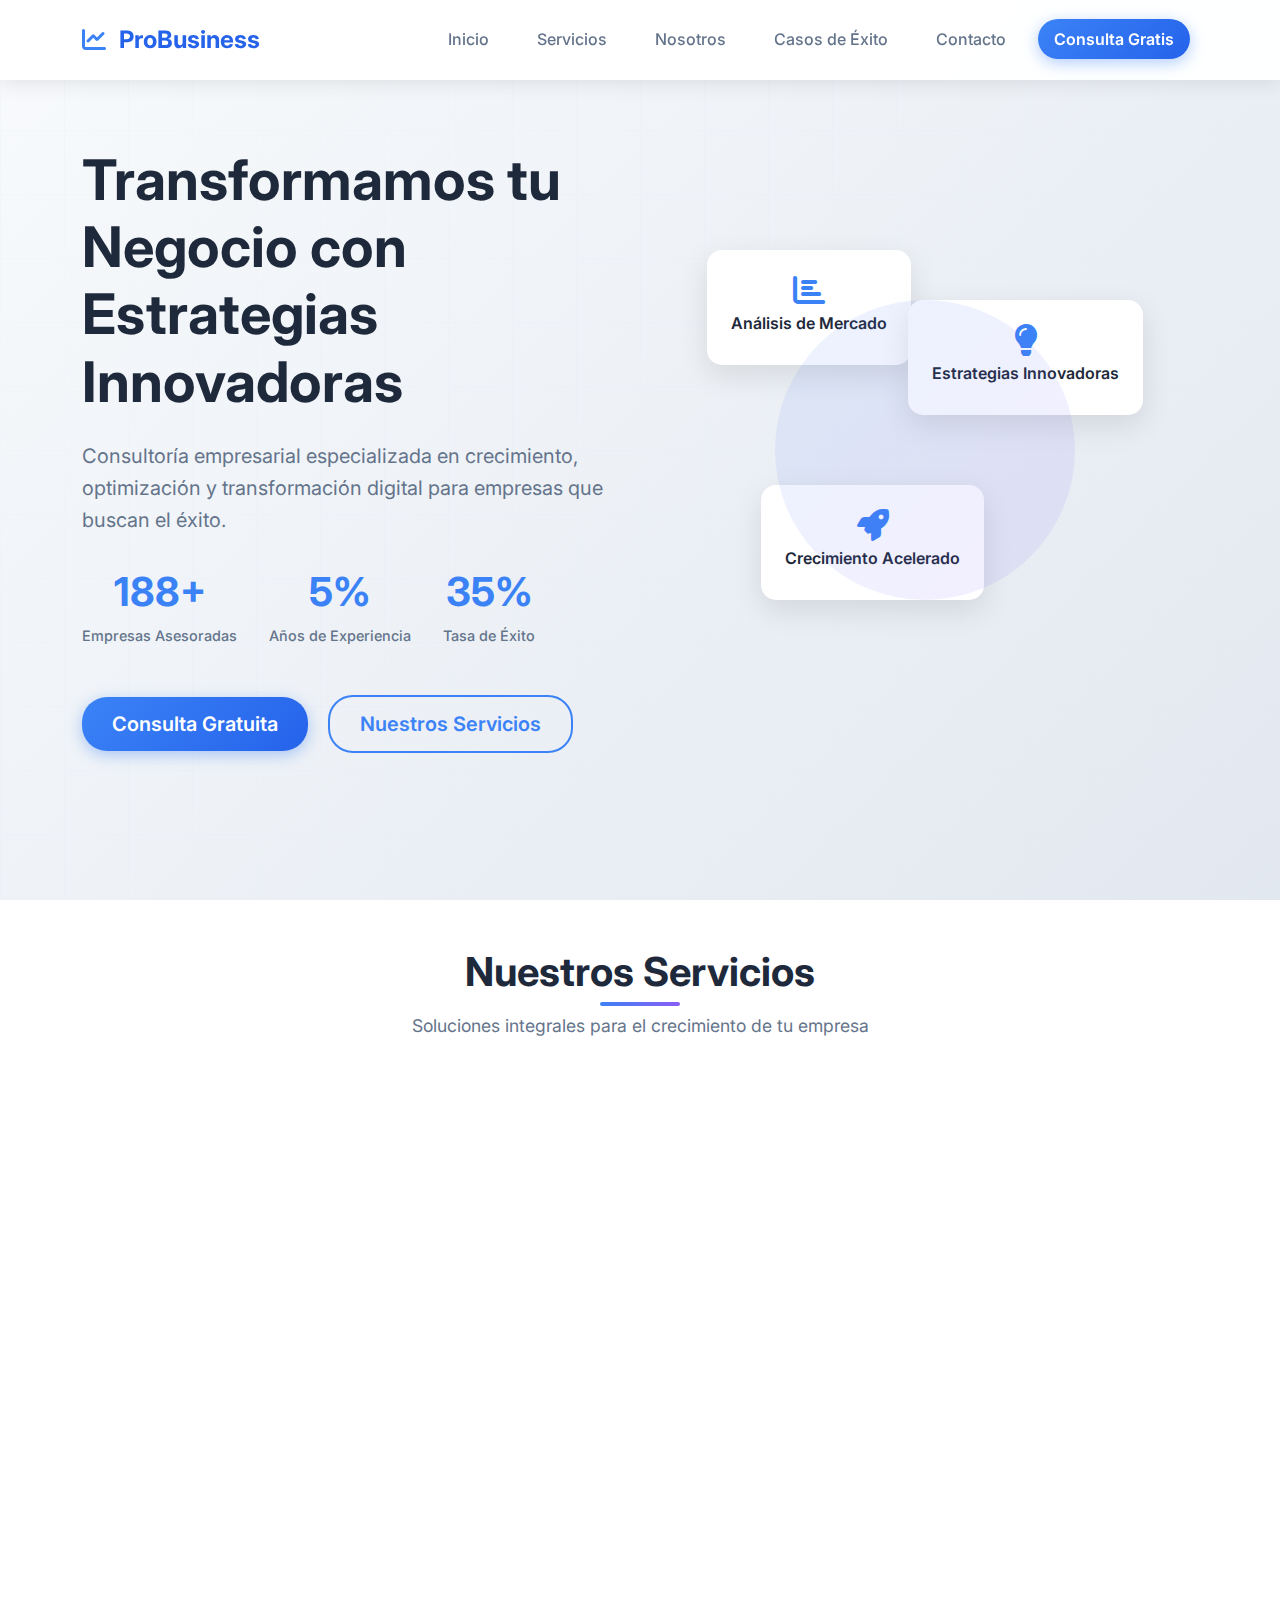
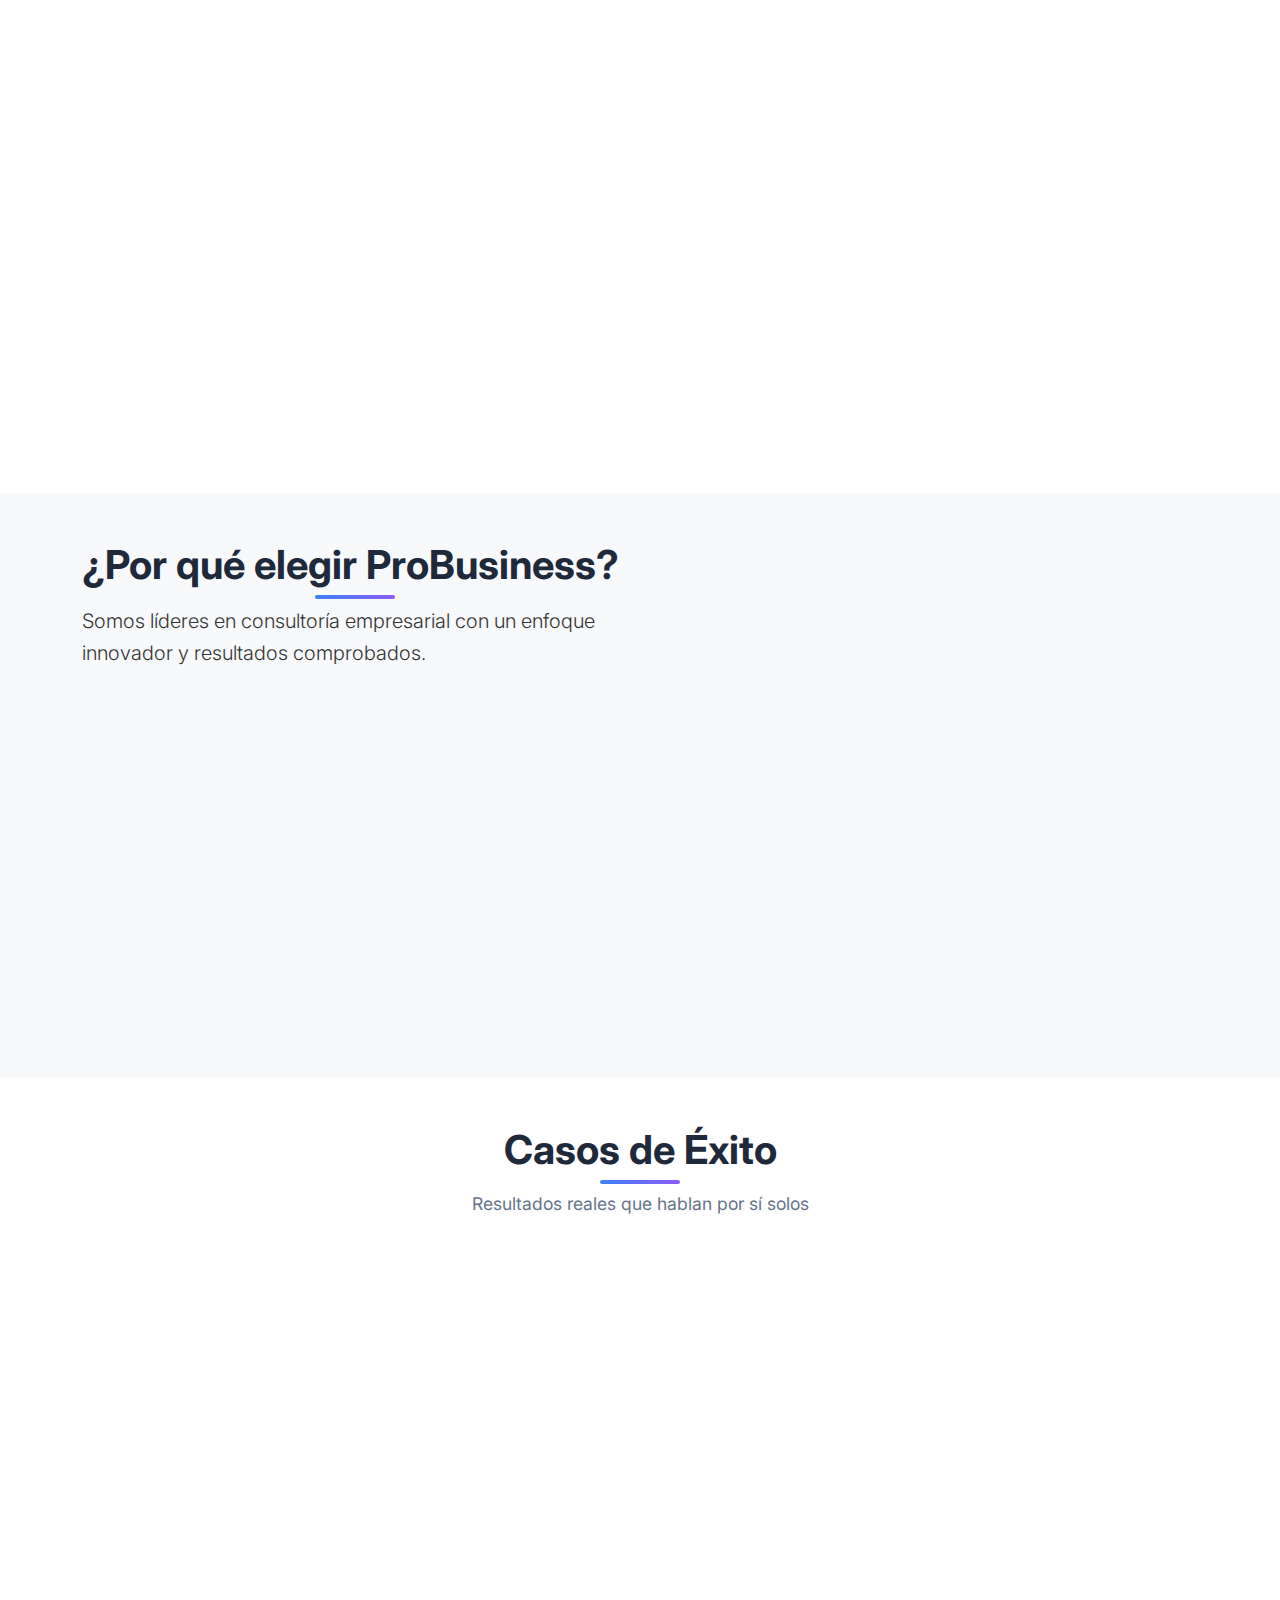
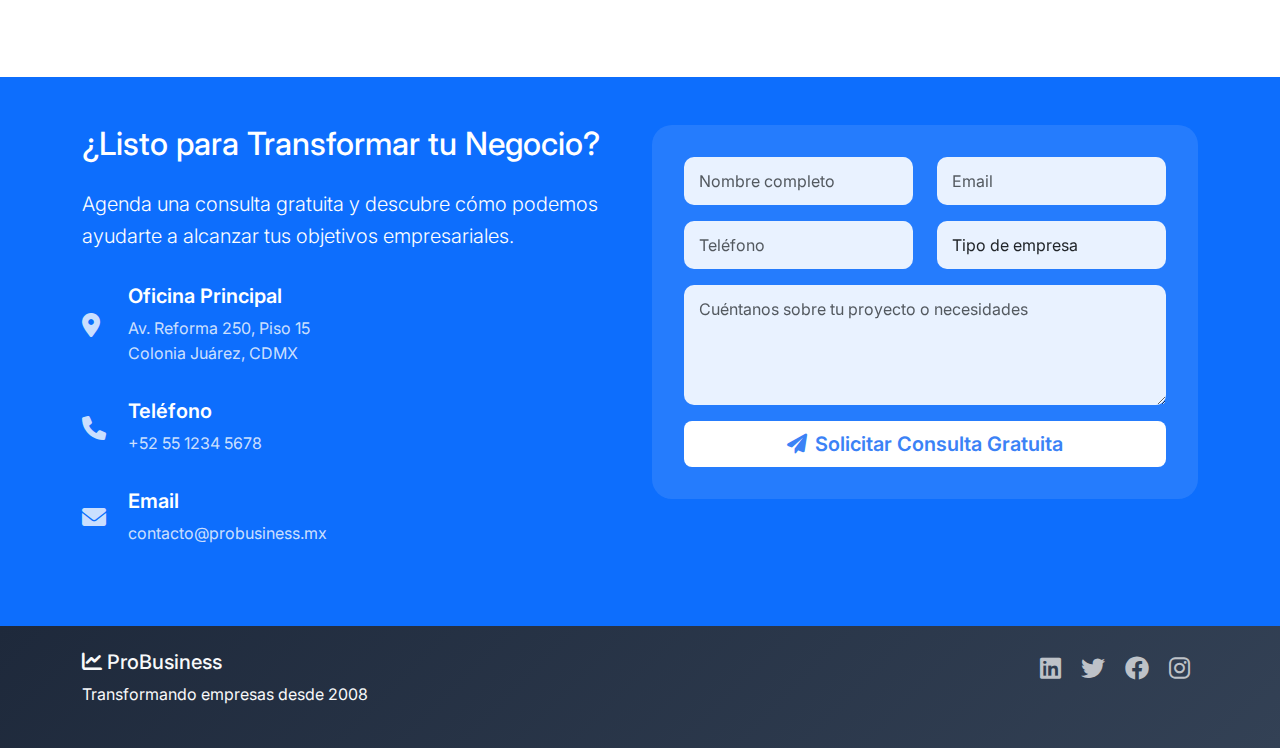
<file: proyectos/consultoria-empresarial/index.html>
<!DOCTYPE html>
<html lang="es">
<head>
    <meta charset="UTF-8">
    <meta name="viewport" content="width=device-width, initial-scale=1.0">
    <title>Consultoría Empresarial ProBusiness - Soluciones Estratégicas</title>
    <link href="https://cdn.jsdelivr.net/npm/bootstrap@5.3.0/dist/css/bootstrap.min.css" rel="stylesheet">
    <link href="https://cdnjs.cloudflare.com/ajax/libs/font-awesome/6.0.0/css/all.min.css" rel="stylesheet">
    <link href="https://fonts.googleapis.com/css2?family=Inter:wght@300;400;500;600;700&display=swap" rel="stylesheet">
    <link rel="stylesheet" href="style.css">
</head>
<body>
    <!-- Navigation -->
    <nav class="navbar navbar-expand-lg navbar-light fixed-top">
        <div class="container">
            <a class="navbar-brand" href="#">
                <i class="fas fa-chart-line"></i> ProBusiness
            </a>
            <button class="navbar-toggler" type="button" data-bs-toggle="collapse" data-bs-target="#navbarNav">
                <span class="navbar-toggler-icon"></span>
            </button>
            <div class="collapse navbar-collapse" id="navbarNav">
                <ul class="navbar-nav ms-auto">
                    <li class="nav-item"><a class="nav-link" href="#inicio">Inicio</a></li>
                    <li class="nav-item"><a class="nav-link" href="#servicios">Servicios</a></li>
                    <li class="nav-item"><a class="nav-link" href="#nosotros">Nosotros</a></li>
                    <li class="nav-item"><a class="nav-link" href="#casos">Casos de Éxito</a></li>
                    <li class="nav-item"><a class="nav-link" href="#contacto">Contacto</a></li>
                    <li class="nav-item"><a class="nav-link btn btn-primary text-white px-3" href="#contacto">Consulta Gratis</a></li>
                </ul>
            </div>
        </div>
    </nav>

    <!-- Hero Section -->
    <section id="inicio" class="hero">
        <div class="container">
            <div class="row align-items-center min-vh-100">
                <div class="col-lg-6">
                    <div class="hero-content">
                        <h1 class="hero-title">Transformamos tu Negocio con Estrategias Innovadoras</h1>
                        <p class="hero-subtitle">Consultoría empresarial especializada en crecimiento, optimización y transformación digital para empresas que buscan el éxito.</p>
                        <div class="hero-stats">
                            <div class="stat">
                                <h3>500+</h3>
                                <p>Empresas Asesoradas</p>
                            </div>
                            <div class="stat">
                                <h3>15+</h3>
                                <p>Años de Experiencia</p>
                            </div>
                            <div class="stat">
                                <h3>95%</h3>
                                <p>Tasa de Éxito</p>
                            </div>
                        </div>
                        <div class="hero-buttons">
                            <a href="#contacto" class="btn btn-primary btn-lg me-3">Consulta Gratuita</a>
                            <a href="#servicios" class="btn btn-outline-primary btn-lg">Nuestros Servicios</a>
                        </div>
                    </div>
                </div>
                <div class="col-lg-6">
                    <div class="hero-visual">
                        <div class="floating-card card-1">
                            <i class="fas fa-chart-bar"></i>
                            <h4>Análisis de Mercado</h4>
                        </div>
                        <div class="floating-card card-2">
                            <i class="fas fa-lightbulb"></i>
                            <h4>Estrategias Innovadoras</h4>
                        </div>
                        <div class="floating-card card-3">
                            <i class="fas fa-rocket"></i>
                            <h4>Crecimiento Acelerado</h4>
                        </div>
                        <div class="hero-circle"></div>
                    </div>
                </div>
            </div>
        </div>
    </section>

    <!-- Services Section -->
    <section id="servicios" class="py-5">
        <div class="container">
            <div class="text-center mb-5">
                <h2 class="section-title">Nuestros Servicios</h2>
                <p class="section-subtitle">Soluciones integrales para el crecimiento de tu empresa</p>
            </div>
            <div class="row">
                <div class="col-lg-4 col-md-6 mb-4">
                    <div class="service-card">
                        <div class="service-icon">
                            <i class="fas fa-chart-line"></i>
                        </div>
                        <h4>Estrategia Empresarial</h4>
                        <p>Desarrollamos planes estratégicos personalizados para maximizar el crecimiento y la rentabilidad de tu negocio.</p>
                        <ul class="service-features">
                            <li>Análisis FODA completo</li>
                            <li>Planificación estratégica</li>
                            <li>Definición de objetivos</li>
                        </ul>
                    </div>
                </div>
                <div class="col-lg-4 col-md-6 mb-4">
                    <div class="service-card">
                        <div class="service-icon">
                            <i class="fas fa-digital-tachograph"></i>
                        </div>
                        <h4>Transformación Digital</h4>
                        <p>Modernizamos tus procesos empresariales con tecnología de vanguardia para aumentar la eficiencia.</p>
                        <ul class="service-features">
                            <li>Automatización de procesos</li>
                            <li>Implementación de CRM</li>
                            <li>Análisis de datos</li>
                        </ul>
                    </div>
                </div>
                <div class="col-lg-4 col-md-6 mb-4">
                    <div class="service-card">
                        <div class="service-icon">
                            <i class="fas fa-users"></i>
                        </div>
                        <h4>Gestión de Talento</h4>
                        <p>Optimizamos tu capital humano con estrategias de reclutamiento, capacitación y desarrollo organizacional.</p>
                        <ul class="service-features">
                            <li>Reclutamiento especializado</li>
                            <li>Programas de capacitación</li>
                            <li>Evaluación de desempeño</li>
                        </ul>
                    </div>
                </div>
                <div class="col-lg-4 col-md-6 mb-4">
                    <div class="service-card">
                        <div class="service-icon">
                            <i class="fas fa-dollar-sign"></i>
                        </div>
                        <h4>Consultoría Financiera</h4>
                        <p>Asesoramiento financiero integral para optimizar recursos y mejorar la rentabilidad empresarial.</p>
                        <ul class="service-features">
                            <li>Análisis financiero</li>
                            <li>Presupuestos y proyecciones</li>
                            <li>Optimización de costos</li>
                        </ul>
                    </div>
                </div>
                <div class="col-lg-4 col-md-6 mb-4">
                    <div class="service-card">
                        <div class="service-icon">
                            <i class="fas fa-bullhorn"></i>
                        </div>
                        <h4>Marketing Digital</h4>
                        <p>Estrategias de marketing digital efectivas para aumentar tu presencia online y generar más ventas.</p>
                        <ul class="service-features">
                            <li>SEO y SEM</li>
                            <li>Redes sociales</li>
                            <li>Email marketing</li>
                        </ul>
                    </div>
                </div>
                <div class="col-lg-4 col-md-6 mb-4">
                    <div class="service-card">
                        <div class="service-icon">
                            <i class="fas fa-cogs"></i>
                        </div>
                        <h4>Optimización de Procesos</h4>
                        <p>Mejoramos la eficiencia operativa mediante la optimización y automatización de procesos empresariales.</p>
                        <ul class="service-features">
                            <li>Mapeo de procesos</li>
                            <li>Eliminación de desperdicios</li>
                            <li>Implementación Lean</li>
                        </ul>
                    </div>
                </div>
            </div>
        </div>
    </section>

    <!-- About Section -->
    <section id="nosotros" class="py-5 bg-light">
        <div class="container">
            <div class="row align-items-center">
                <div class="col-lg-6">
                    <h2 class="section-title">¿Por qué elegir ProBusiness?</h2>
                    <p class="lead">Somos líderes en consultoría empresarial con un enfoque innovador y resultados comprobados.</p>
                    <div class="why-choose-us">
                        <div class="feature-item">
                            <i class="fas fa-award"></i>
                            <div>
                                <h5>Experiencia Comprobada</h5>
                                <p>Más de 15 años transformando empresas de todos los tamaños y sectores.</p>
                            </div>
                        </div>
                        <div class="feature-item">
                            <i class="fas fa-lightbulb"></i>
                            <div>
                                <h5>Metodología Innovadora</h5>
                                <p>Utilizamos las últimas tendencias y tecnologías para garantizar resultados óptimos.</p>
                            </div>
                        </div>
                        <div class="feature-item">
                            <i class="fas fa-handshake"></i>
                            <div>
                                <h5>Compromiso Total</h5>
                                <p>Trabajamos como socios estratégicos, comprometidos con el éxito de tu empresa.</p>
                            </div>
                        </div>
                    </div>
                </div>
                <div class="col-lg-6">
                    <div class="team-grid">
                        <div class="team-member">
                            <div class="member-avatar">👨‍💼</div>
                            <h5>Carlos Mendoza</h5>
                            <p>CEO & Fundador</p>
                        </div>
                        <div class="team-member">
                            <div class="member-avatar">👩‍💼</div>
                            <h5>Ana García</h5>
                            <p>Directora de Estrategia</p>
                        </div>
                        <div class="team-member">
                            <div class="member-avatar">👨‍💻</div>
                            <h5>Luis Rodríguez</h5>
                            <p>Director de Tecnología</p>
                        </div>
                        <div class="team-member">
                            <div class="member-avatar">👩‍💻</div>
                            <h5>María López</h5>
                            <p>Directora de Marketing</p>
                        </div>
                    </div>
                </div>
            </div>
        </div>
    </section>

    <!-- Case Studies Section -->
    <section id="casos" class="py-5">
        <div class="container">
            <div class="text-center mb-5">
                <h2 class="section-title">Casos de Éxito</h2>
                <p class="section-subtitle">Resultados reales que hablan por sí solos</p>
            </div>
            <div class="row">
                <div class="col-lg-4 mb-4">
                    <div class="case-study">
                        <div class="case-icon">🏭</div>
                        <h4>Empresa Manufacturera</h4>
                        <p>Incremento del 40% en productividad mediante optimización de procesos y automatización.</p>
                        <div class="case-results">
                            <span class="result-item">+40% Productividad</span>
                            <span class="result-item">-25% Costos</span>
                        </div>
                    </div>
                </div>
                <div class="col-lg-4 mb-4">
                    <div class="case-study">
                        <div class="case-icon">🛒</div>
                        <h4>E-commerce</h4>
                        <p>Transformación digital completa que resultó en un crecimiento del 300% en ventas online.</p>
                        <div class="case-results">
                            <span class="result-item">+300% Ventas</span>
                            <span class="result-item">+150% Clientes</span>
                        </div>
                    </div>
                </div>
                <div class="col-lg-4 mb-4">
                    <div class="case-study">
                        <div class="case-icon">🏥</div>
                        <h4>Clínica Médica</h4>
                        <p>Implementación de sistema de gestión que mejoró la eficiencia operativa en un 60%.</p>
                        <div class="case-results">
                            <span class="result-item">+60% Eficiencia</span>
                            <span class="result-item">+80% Satisfacción</span>
                        </div>
                    </div>
                </div>
            </div>
        </div>
    </section>

    <!-- Contact Section -->
    <section id="contacto" class="py-5 bg-primary text-white">
        <div class="container">
            <div class="row">
                <div class="col-lg-6">
                    <h2 class="mb-4">¿Listo para Transformar tu Negocio?</h2>
                    <p class="lead mb-4">Agenda una consulta gratuita y descubre cómo podemos ayudarte a alcanzar tus objetivos empresariales.</p>
                    <div class="contact-info">
                        <div class="contact-item">
                            <i class="fas fa-map-marker-alt"></i>
                            <div>
                                <h5>Oficina Principal</h5>
                                <p>Av. Reforma 250, Piso 15<br>Colonia Juárez, CDMX</p>
                            </div>
                        </div>
                        <div class="contact-item">
                            <i class="fas fa-phone"></i>
                            <div>
                                <h5>Teléfono</h5>
                                <p>+52 55 1234 5678</p>
                            </div>
                        </div>
                        <div class="contact-item">
                            <i class="fas fa-envelope"></i>
                            <div>
                                <h5>Email</h5>
                                <p>contacto@probusiness.mx</p>
                            </div>
                        </div>
                    </div>
                </div>
                <div class="col-lg-6">
                    <div class="contact-form-container">
                        <form class="contact-form">
                            <div class="row">
                                <div class="col-md-6 mb-3">
                                    <input type="text" class="form-control" placeholder="Nombre completo" required>
                                </div>
                                <div class="col-md-6 mb-3">
                                    <input type="email" class="form-control" placeholder="Email" required>
                                </div>
                            </div>
                            <div class="row">
                                <div class="col-md-6 mb-3">
                                    <input type="tel" class="form-control" placeholder="Teléfono" required>
                                </div>
                                <div class="col-md-6 mb-3">
                                    <select class="form-control" required>
                                        <option value="">Tipo de empresa</option>
                                        <option value="startup">Startup</option>
                                        <option value="pyme">PYME</option>
                                        <option value="corporativo">Corporativo</option>
                                    </select>
                                </div>
                            </div>
                            <div class="mb-3">
                                <textarea class="form-control" rows="4" placeholder="Cuéntanos sobre tu proyecto o necesidades" required></textarea>
                            </div>
                            <button type="submit" class="btn btn-light btn-lg w-100">
                                <i class="fas fa-paper-plane me-2"></i>Solicitar Consulta Gratuita
                            </button>
                        </form>
                    </div>
                </div>
            </div>
        </div>
    </section>

    <!-- Footer -->
    <footer class="bg-dark text-light py-4">
        <div class="container">
            <div class="row">
                <div class="col-md-6">
                    <h5><i class="fas fa-chart-line"></i> ProBusiness</h5>
                    <p>Transformando empresas desde 2008</p>
                </div>
                <div class="col-md-6 text-md-end">
                    <div class="social-links">
                        <a href="#"><i class="fab fa-linkedin"></i></a>
                        <a href="#"><i class="fab fa-twitter"></i></a>
                        <a href="#"><i class="fab fa-facebook"></i></a>
                        <a href="#"><i class="fab fa-instagram"></i></a>
                    </div>
                </div>
            </div>
        </div>
    </footer>

    <script src="https://cdn.jsdelivr.net/npm/bootstrap@5.3.0/dist/js/bootstrap.bundle.min.js"></script>
    <script src="script.js"></script>
</body>
</html>
</file>
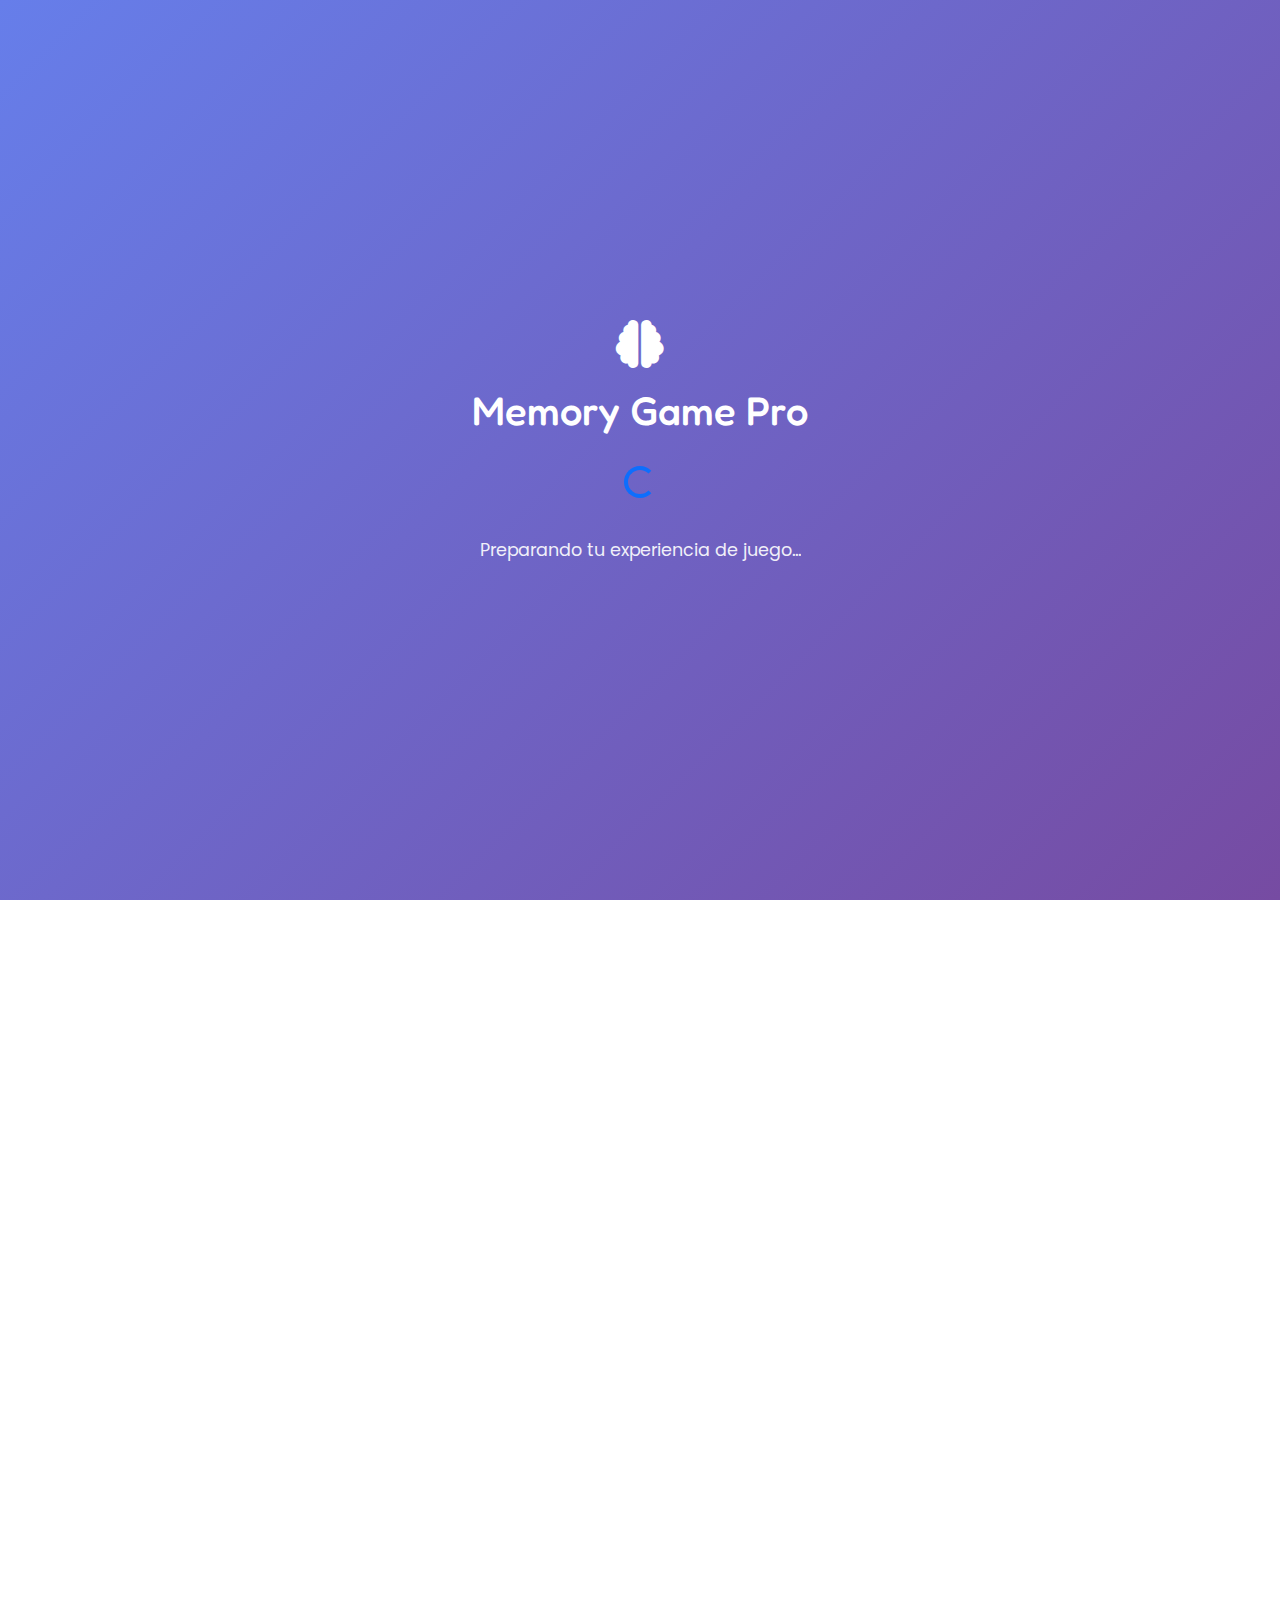
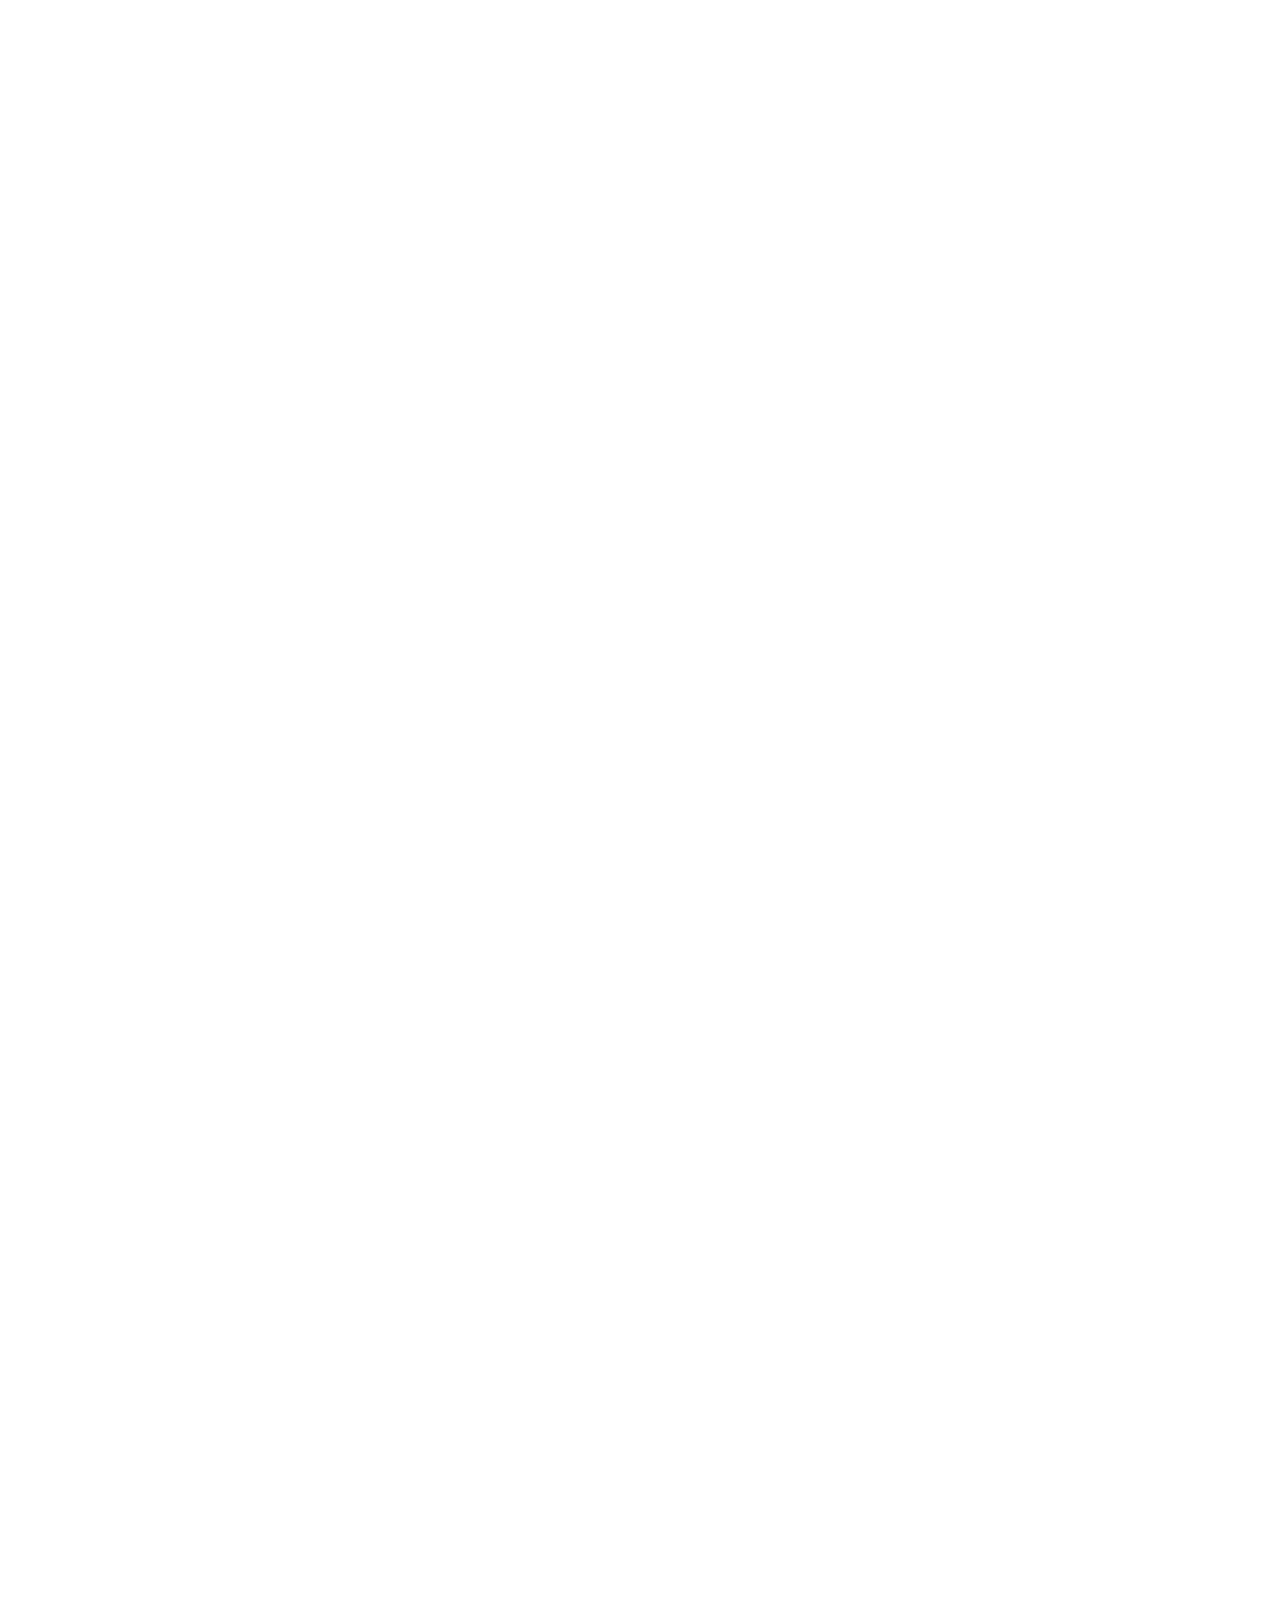
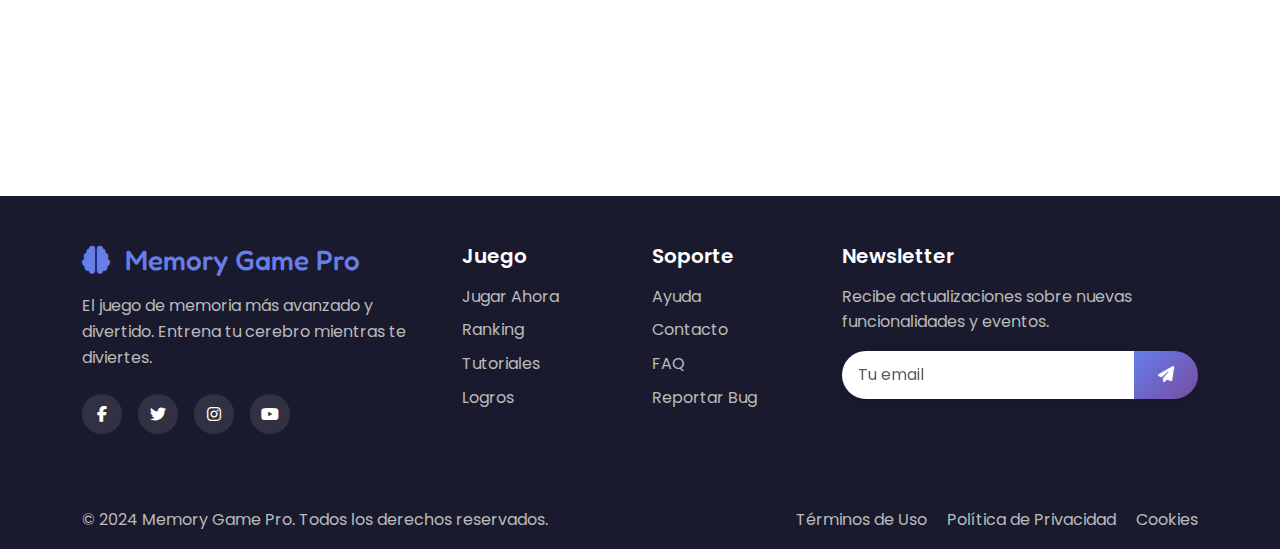
<file: proyectos/juego-memoria/index.html>
<!DOCTYPE html>
<html lang="es">
<head>
    <meta charset="UTF-8">
    <meta name="viewport" content="width=device-width, initial-scale=1.0">
    <title>Memory Game Pro - Juego de Memoria Interactivo</title>
    
    <!-- Bootstrap CSS -->
    <link href="https://cdn.jsdelivr.net/npm/bootstrap@5.3.0/dist/css/bootstrap.min.css" rel="stylesheet">
    
    <!-- Font Awesome -->
    <link rel="stylesheet" href="https://cdnjs.cloudflare.com/ajax/libs/font-awesome/6.4.0/css/all.min.css">
    
    <!-- Google Fonts -->
    <link href="https://fonts.googleapis.com/css2?family=Poppins:wght@300;400;500;600;700;800&family=Fredoka+One:wght@400&display=swap" rel="stylesheet">
    
    <!-- AOS Animation Library -->
    <link href="https://unpkg.com/aos@2.3.1/dist/aos.css" rel="stylesheet">
    
    <!-- Custom CSS -->
    <link rel="stylesheet" href="style.css">
</head>
<body>
    <!-- Loading Screen -->
    <div id="loadingScreen" class="loading-screen">
        <div class="loading-content">
            <div class="loading-logo">
                <i class="fas fa-brain fa-3x"></i>
            </div>
            <h2>Memory Game Pro</h2>
            <div class="loading-spinner">
                <div class="spinner-border text-primary" role="status">
                    <span class="visually-hidden">Cargando...</span>
                </div>
            </div>
            <p>Preparando tu experiencia de juego...</p>
        </div>
    </div>

    <!-- Navigation -->
    <nav class="navbar navbar-expand-lg navbar-dark fixed-top" id="mainNavbar">
        <div class="container">
            <a class="navbar-brand" href="#">
                <i class="fas fa-brain me-2"></i>
                <span class="brand-text">Memory Game Pro</span>
            </a>
            
            <button class="navbar-toggler" type="button" data-bs-toggle="collapse" data-bs-target="#navbarNav">
                <span class="navbar-toggler-icon"></span>
            </button>
            
            <div class="collapse navbar-collapse" id="navbarNav">
                <ul class="navbar-nav ms-auto">
                    <li class="nav-item">
                        <a class="nav-link active" href="#home">Inicio</a>
                    </li>
                    <li class="nav-item">
                        <a class="nav-link" href="#game">Jugar</a>
                    </li>
                    <li class="nav-item">
                        <a class="nav-link" href="#leaderboard">Ranking</a>
                    </li>
                    <li class="nav-item">
                        <a class="nav-link" href="#about">Acerca de</a>
                    </li>
                    <li class="nav-item">
                        <a class="nav-link" href="#contact">Contacto</a>
                    </li>
                </ul>
                
                <div class="navbar-actions ms-3">
                    <button class="btn btn-outline-light btn-sm me-2" id="themeToggle">
                        <i class="fas fa-moon"></i>
                    </button>
                    <button class="btn btn-primary btn-sm" id="playNowBtn">
                        <i class="fas fa-play me-1"></i> Jugar Ahora
                    </button>
                </div>
            </div>
        </div>
    </nav>

    <!-- Hero Section -->
    <section id="home" class="hero-section">
        <div class="hero-background">
            <div class="hero-particles"></div>
            <div class="hero-shapes">
                <div class="shape shape-1"></div>
                <div class="shape shape-2"></div>
                <div class="shape shape-3"></div>
                <div class="shape shape-4"></div>
            </div>
        </div>
        
        <div class="container">
            <div class="row align-items-center min-vh-100">
                <div class="col-lg-6" data-aos="fade-right">
                    <div class="hero-content">
                        <h1 class="hero-title">
                            <span class="highlight">Desafía</span> tu
                            <br>Memoria con
                            <br><span class="gradient-text">Memory Game Pro</span>
                        </h1>
                        <p class="hero-description">
                            Entrena tu cerebro con nuestro juego de memoria interactivo. 
                            Múltiples niveles de dificultad, efectos visuales impresionantes 
                            y un sistema de puntuación competitivo.
                        </p>
                        
                        <div class="hero-stats">
                            <div class="stat-item">
                                <div class="stat-number" data-count="10000">0</div>
                                <div class="stat-label">Jugadores</div>
                            </div>
                            <div class="stat-item">
                                <div class="stat-number" data-count="50000">0</div>
                                <div class="stat-label">Partidas</div>
                            </div>
                            <div class="stat-item">
                                <div class="stat-number" data-count="15">0</div>
                                <div class="stat-label">Niveles</div>
                            </div>
                        </div>
                        
                        <div class="hero-actions">
                            <button class="btn btn-primary btn-lg me-3" id="startGameBtn">
                                <i class="fas fa-play me-2"></i>
                                Comenzar Juego
                            </button>
                            <button class="btn btn-outline-light btn-lg" id="watchDemoBtn">
                                <i class="fas fa-video me-2"></i>
                                Ver Demo
                            </button>
                        </div>
                    </div>
                </div>
                
                <div class="col-lg-6" data-aos="fade-left">
                    <div class="hero-game-preview">
                        <div class="preview-container">
                            <div class="preview-card card-1">
                                <i class="fas fa-star"></i>
                            </div>
                            <div class="preview-card card-2">
                                <i class="fas fa-heart"></i>
                            </div>
                            <div class="preview-card card-3">
                                <i class="fas fa-diamond"></i>
                            </div>
                            <div class="preview-card card-4">
                                <i class="fas fa-crown"></i>
                            </div>
                        </div>
                        
                        <div class="preview-effects">
                            <div class="effect-circle effect-1"></div>
                            <div class="effect-circle effect-2"></div>
                            <div class="effect-circle effect-3"></div>
                        </div>
                    </div>
                </div>
            </div>
        </div>
    </section>

    <!-- Game Section -->
    <section id="game" class="game-section py-5">
        <div class="container">
            <!-- Game Header -->
            <div class="row mb-5">
                <div class="col-12 text-center" data-aos="fade-up">
                    <h2 class="section-title">Área de Juego</h2>
                    <p class="section-description">
                        Selecciona tu nivel de dificultad y comienza a entrenar tu memoria
                    </p>
                </div>
            </div>
            
            <!-- Game Controls -->
            <div class="row mb-4">
                <div class="col-12">
                    <div class="game-controls" data-aos="fade-up">
                        <div class="row align-items-center">
                            <div class="col-md-3">
                                <div class="difficulty-selector">
                                    <label class="form-label">Dificultad:</label>
                                    <select class="form-select" id="difficultySelect">
                                        <option value="easy">Fácil (4x3)</option>
                                        <option value="medium" selected>Medio (4x4)</option>
                                        <option value="hard">Difícil (6x4)</option>
                                        <option value="expert">Experto (6x6)</option>
                                    </select>
                                </div>
                            </div>
                            
                            <div class="col-md-6">
                                <div class="game-stats">
                                    <div class="stat-card">
                                        <div class="stat-icon">
                                            <i class="fas fa-clock"></i>
                                        </div>
                                        <div class="stat-info">
                                            <div class="stat-value" id="timeValue">00:00</div>
                                            <div class="stat-label">Tiempo</div>
                                        </div>
                                    </div>
                                    
                                    <div class="stat-card">
                                        <div class="stat-icon">
                                            <i class="fas fa-mouse-pointer"></i>
                                        </div>
                                        <div class="stat-info">
                                            <div class="stat-value" id="movesValue">0</div>
                                            <div class="stat-label">Movimientos</div>
                                        </div>
                                    </div>
                                    
                                    <div class="stat-card">
                                        <div class="stat-icon">
                                            <i class="fas fa-trophy"></i>
                                        </div>
                                        <div class="stat-info">
                                            <div class="stat-value" id="scoreValue">0</div>
                                            <div class="stat-label">Puntuación</div>
                                        </div>
                                    </div>
                                </div>
                            </div>
                            
                            <div class="col-md-3">
                                <div class="game-actions">
                                    <button class="btn btn-success" id="newGameBtn">
                                        <i class="fas fa-plus me-2"></i>
                                        Nuevo Juego
                                    </button>
                                    <button class="btn btn-warning" id="pauseBtn">
                                        <i class="fas fa-pause"></i>
                                    </button>
                                    <button class="btn btn-info" id="hintBtn">
                                        <i class="fas fa-lightbulb"></i>
                                    </button>
                                </div>
                            </div>
                        </div>
                    </div>
                </div>
            </div>
            
            <!-- Game Board -->
            <div class="row">
                <div class="col-12">
                    <div class="game-board-container" data-aos="zoom-in">
                        <div id="gameBoard" class="game-board">
                            <!-- Game cards will be generated here -->
                        </div>
                        
                        <div class="game-overlay" id="gameOverlay">
                            <div class="overlay-content">
                                <div class="overlay-icon">
                                    <i class="fas fa-pause fa-3x"></i>
                                </div>
                                <h3>Juego Pausado</h3>
                                <button class="btn btn-primary" id="resumeBtn">
                                    <i class="fas fa-play me-2"></i>
                                    Continuar
                                </button>
                            </div>
                        </div>
                    </div>
                </div>
            </div>
        </div>
    </section>

    <!-- Leaderboard Section -->
    <section id="leaderboard" class="leaderboard-section py-5">
        <div class="container">
            <div class="row mb-5">
                <div class="col-12 text-center" data-aos="fade-up">
                    <h2 class="section-title">Tabla de Líderes</h2>
                    <p class="section-description">
                        Los mejores jugadores de Memory Game Pro
                    </p>
                </div>
            </div>
            
            <div class="row">
                <div class="col-lg-8 mx-auto">
                    <div class="leaderboard-container" data-aos="fade-up">
                        <div class="leaderboard-header">
                            <div class="row">
                                <div class="col-2 text-center">
                                    <strong>Posición</strong>
                                </div>
                                <div class="col-4">
                                    <strong>Jugador</strong>
                                </div>
                                <div class="col-2 text-center">
                                    <strong>Nivel</strong>
                                </div>
                                <div class="col-2 text-center">
                                    <strong>Tiempo</strong>
                                </div>
                                <div class="col-2 text-center">
                                    <strong>Puntos</strong>
                                </div>
                            </div>
                        </div>
                        
                        <div class="leaderboard-body" id="leaderboardBody">
                            <!-- Leaderboard entries will be generated here -->
                        </div>
                    </div>
                </div>
            </div>
        </div>
    </section>

    <!-- About Section -->
    <section id="about" class="about-section py-5">
        <div class="container">
            <div class="row align-items-center">
                <div class="col-lg-6" data-aos="fade-right">
                    <div class="about-content">
                        <h2 class="section-title">Acerca del Juego</h2>
                        <p class="section-description">
                            Memory Game Pro es más que un simple juego de memoria. Es una experiencia 
                            interactiva diseñada para entrenar y mejorar tus habilidades cognitivas 
                            mientras te diviertes.
                        </p>
                        
                        <div class="features-list">
                            <div class="feature-item">
                                <div class="feature-icon">
                                    <i class="fas fa-brain"></i>
                                </div>
                                <div class="feature-content">
                                    <h4>Entrena tu Cerebro</h4>
                                    <p>Mejora tu memoria, concentración y agilidad mental con ejercicios divertidos.</p>
                                </div>
                            </div>
                            
                            <div class="feature-item">
                                <div class="feature-icon">
                                    <i class="fas fa-chart-line"></i>
                                </div>
                                <div class="feature-content">
                                    <h4>Progreso Medible</h4>
                                    <p>Sigue tu evolución con estadísticas detalladas y rankings competitivos.</p>
                                </div>
                            </div>
                            
                            <div class="feature-item">
                                <div class="feature-icon">
                                    <i class="fas fa-mobile-alt"></i>
                                </div>
                                <div class="feature-content">
                                    <h4>Juega en Cualquier Lugar</h4>
                                    <p>Diseño responsive que se adapta perfectamente a todos tus dispositivos.</p>
                                </div>
                            </div>
                        </div>
                    </div>
                </div>
                
                <div class="col-lg-6" data-aos="fade-left">
                    <div class="about-visual">
                        <div class="visual-container">
                            <div class="brain-animation">
                                <div class="brain-part part-1"></div>
                                <div class="brain-part part-2"></div>
                                <div class="brain-part part-3"></div>
                                <div class="brain-part part-4"></div>
                            </div>
                            
                            <div class="stats-floating">
                                <div class="floating-stat stat-1">
                                    <i class="fas fa-zap"></i>
                                    <span>+25% Memoria</span>
                                </div>
                                <div class="floating-stat stat-2">
                                    <i class="fas fa-target"></i>
                                    <span>+40% Concentración</span>
                                </div>
                                <div class="floating-stat stat-3">
                                    <i class="fas fa-rocket"></i>
                                    <span>+60% Agilidad</span>
                                </div>
                            </div>
                        </div>
                    </div>
                </div>
            </div>
        </div>
    </section>

    <!-- Contact Section -->
    <section id="contact" class="contact-section py-5">
        <div class="container">
            <div class="row mb-5">
                <div class="col-12 text-center" data-aos="fade-up">
                    <h2 class="section-title">Contacto</h2>
                    <p class="section-description">
                        ¿Tienes sugerencias o necesitas ayuda? ¡Nos encantaría escucharte!
                    </p>
                </div>
            </div>
            
            <div class="row">
                <div class="col-lg-8 mx-auto">
                    <div class="contact-form-container" data-aos="fade-up">
                        <form id="contactForm" class="contact-form">
                            <div class="row">
                                <div class="col-md-6 mb-3">
                                    <div class="form-group">
                                        <label for="contactName" class="form-label">Nombre</label>
                                        <input type="text" class="form-control" id="contactName" name="name" required>
                                    </div>
                                </div>
                                
                                <div class="col-md-6 mb-3">
                                    <div class="form-group">
                                        <label for="contactEmail" class="form-label">Email</label>
                                        <input type="email" class="form-control" id="contactEmail" name="email" required>
                                    </div>
                                </div>
                            </div>
                            
                            <div class="mb-3">
                                <div class="form-group">
                                    <label for="contactSubject" class="form-label">Asunto</label>
                                    <select class="form-select" id="contactSubject" name="subject" required>
                                        <option value="">Selecciona un asunto</option>
                                        <option value="suggestion">Sugerencia</option>
                                        <option value="bug">Reporte de Error</option>
                                        <option value="feature">Nueva Funcionalidad</option>
                                        <option value="general">Consulta General</option>
                                    </select>
                                </div>
                            </div>
                            
                            <div class="mb-4">
                                <div class="form-group">
                                    <label for="contactMessage" class="form-label">Mensaje</label>
                                    <textarea class="form-control" id="contactMessage" name="message" rows="5" required></textarea>
                                </div>
                            </div>
                            
                            <div class="text-center">
                                <button type="submit" class="btn btn-primary btn-lg">
                                    <i class="fas fa-paper-plane me-2"></i>
                                    Enviar Mensaje
                                </button>
                            </div>
                        </form>
                    </div>
                </div>
            </div>
        </div>
    </section>

    <!-- Footer -->
    <footer class="footer-section">
        <div class="container">
            <div class="row">
                <div class="col-lg-4 mb-4">
                    <div class="footer-brand">
                        <h3>
                            <i class="fas fa-brain me-2"></i>
                            Memory Game Pro
                        </h3>
                        <p>
                            El juego de memoria más avanzado y divertido. 
                            Entrena tu cerebro mientras te diviertes.
                        </p>
                        
                        <div class="social-links">
                            <a href="#" class="social-link">
                                <i class="fab fa-facebook-f"></i>
                            </a>
                            <a href="#" class="social-link">
                                <i class="fab fa-twitter"></i>
                            </a>
                            <a href="#" class="social-link">
                                <i class="fab fa-instagram"></i>
                            </a>
                            <a href="#" class="social-link">
                                <i class="fab fa-youtube"></i>
                            </a>
                        </div>
                    </div>
                </div>
                
                <div class="col-lg-2 col-md-6 mb-4">
                    <div class="footer-links">
                        <h5>Juego</h5>
                        <ul>
                            <li><a href="#game">Jugar Ahora</a></li>
                            <li><a href="#leaderboard">Ranking</a></li>
                            <li><a href="#">Tutoriales</a></li>
                            <li><a href="#">Logros</a></li>
                        </ul>
                    </div>
                </div>
                
                <div class="col-lg-2 col-md-6 mb-4">
                    <div class="footer-links">
                        <h5>Soporte</h5>
                        <ul>
                            <li><a href="#">Ayuda</a></li>
                            <li><a href="#contact">Contacto</a></li>
                            <li><a href="#">FAQ</a></li>
                            <li><a href="#">Reportar Bug</a></li>
                        </ul>
                    </div>
                </div>
                
                <div class="col-lg-4 mb-4">
                    <div class="footer-newsletter">
                        <h5>Newsletter</h5>
                        <p>Recibe actualizaciones sobre nuevas funcionalidades y eventos.</p>
                        
                        <form class="newsletter-form">
                            <div class="input-group">
                                <input type="email" class="form-control" placeholder="Tu email" required>
                                <button class="btn btn-primary" type="submit">
                                    <i class="fas fa-paper-plane"></i>
                                </button>
                            </div>
                        </form>
                    </div>
                </div>
            </div>
            
            <hr class="footer-divider">
            
            <div class="row">
                <div class="col-md-6">
                    <p class="footer-copyright">
                        &copy; 2024 Memory Game Pro. Todos los derechos reservados.
                    </p>
                </div>
                <div class="col-md-6">
                    <div class="footer-legal">
                        <a href="#">Términos de Uso</a>
                        <a href="#">Política de Privacidad</a>
                        <a href="#">Cookies</a>
                    </div>
                </div>
            </div>
        </div>
    </footer>

    <!-- Game Victory Modal -->
    <div class="modal fade" id="victoryModal" tabindex="-1">
        <div class="modal-dialog modal-dialog-centered">
            <div class="modal-content">
                <div class="modal-header border-0">
                    <button type="button" class="btn-close" data-bs-dismiss="modal"></button>
                </div>
                <div class="modal-body text-center">
                    <div class="victory-animation">
                        <i class="fas fa-trophy fa-4x text-warning mb-3"></i>
                    </div>
                    <h3 class="mb-3">¡Felicitaciones!</h3>
                    <p class="mb-4">Has completado el juego exitosamente</p>
                    
                    <div class="victory-stats">
                        <div class="row">
                            <div class="col-4">
                                <div class="victory-stat">
                                    <div class="stat-value" id="victoryTime">02:45</div>
                                    <div class="stat-label">Tiempo</div>
                                </div>
                            </div>
                            <div class="col-4">
                                <div class="victory-stat">
                                    <div class="stat-value" id="victoryMoves">24</div>
                                    <div class="stat-label">Movimientos</div>
                                </div>
                            </div>
                            <div class="col-4">
                                <div class="victory-stat">
                                    <div class="stat-value" id="victoryScore">1250</div>
                                    <div class="stat-label">Puntos</div>
                                </div>
                            </div>
                        </div>
                    </div>
                    
                    <div class="victory-actions mt-4">
                        <button class="btn btn-primary me-2" id="playAgainBtn">
                            <i class="fas fa-redo me-2"></i>
                            Jugar de Nuevo
                        </button>
                        <button class="btn btn-outline-primary" id="shareScoreBtn">
                            <i class="fas fa-share me-2"></i>
                            Compartir
                        </button>
                    </div>
                </div>
            </div>
        </div>
    </div>

    <!-- Back to Top Button -->
    <button id="backToTop" class="back-to-top">
        <i class="fas fa-arrow-up"></i>
    </button>

    <!-- Bootstrap JS -->
    <script src="https://cdn.jsdelivr.net/npm/bootstrap@5.3.0/dist/js/bootstrap.bundle.min.js"></script>
    
    <!-- AOS Animation Library -->
    <script src="https://unpkg.com/aos@2.3.1/dist/aos.js"></script>
    
    <!-- Custom JavaScript -->
    <script src="script.js"></script>
</body>
</html>
</file>
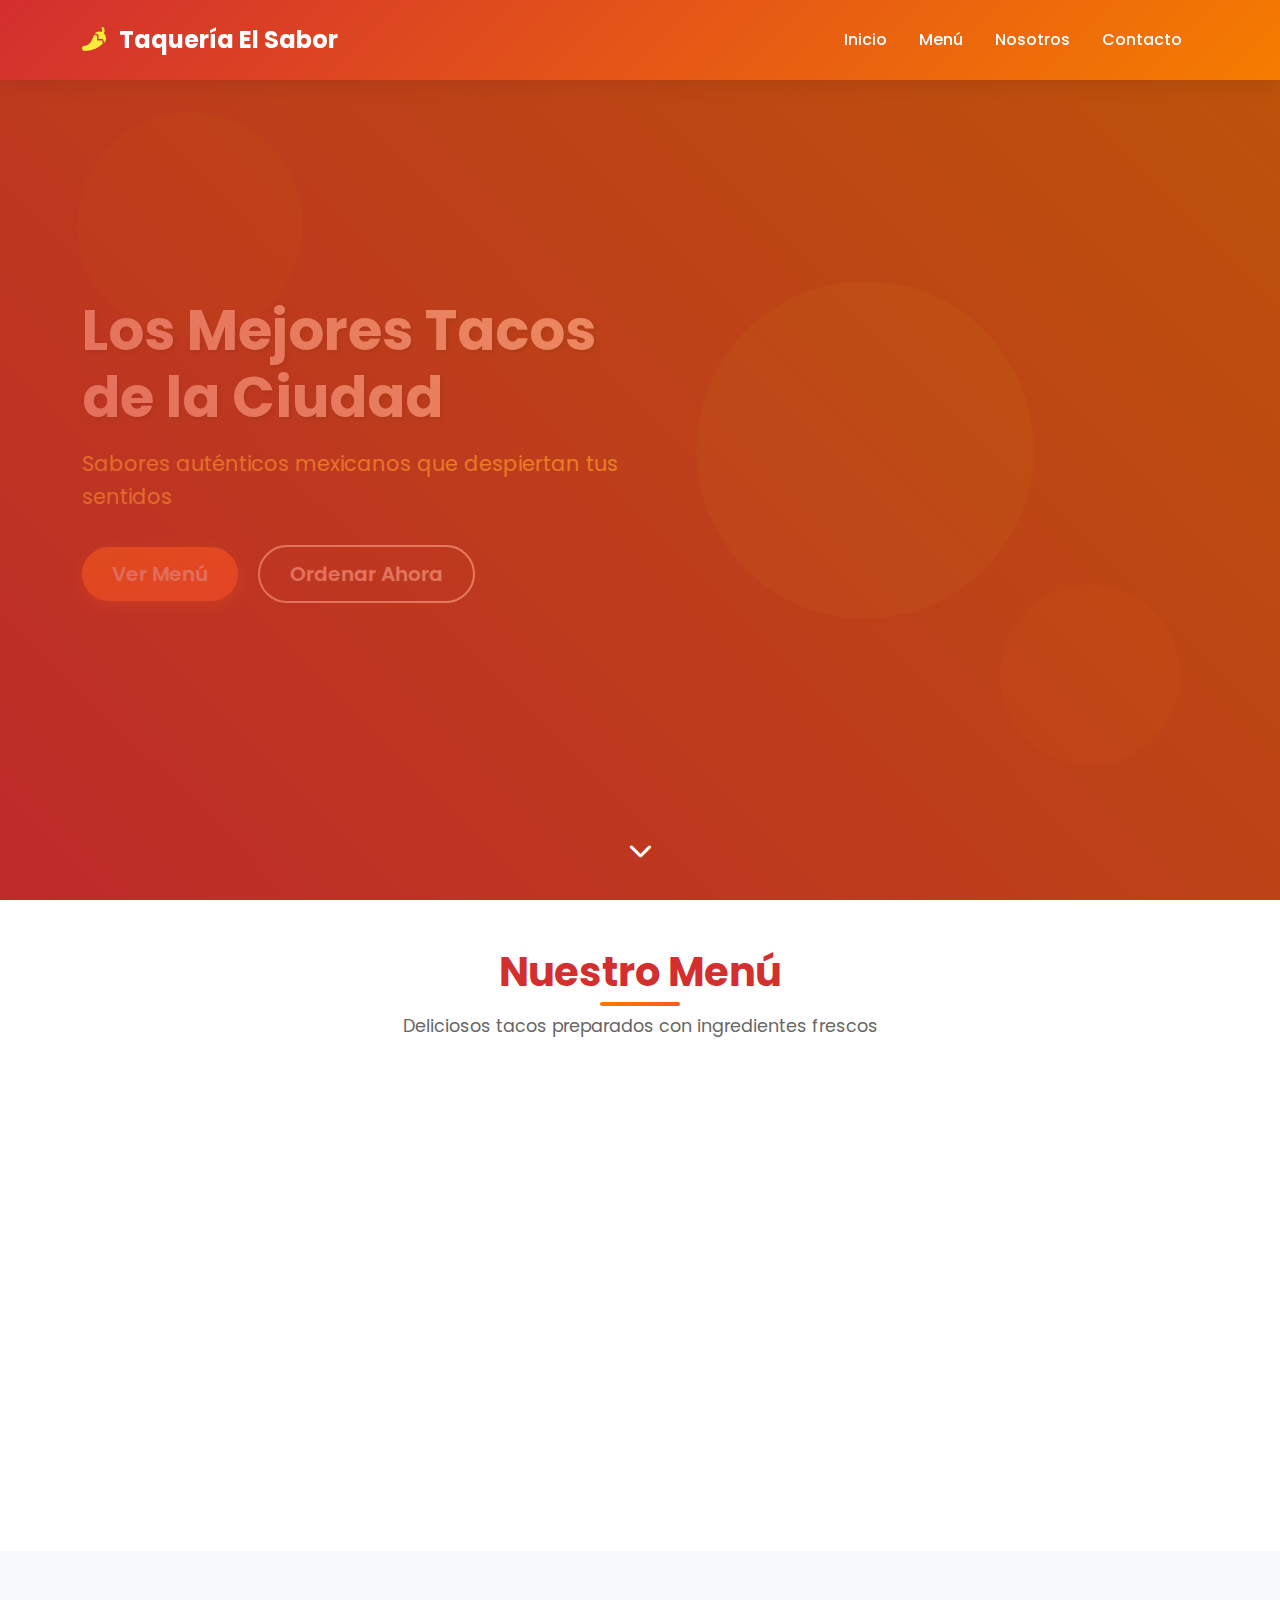
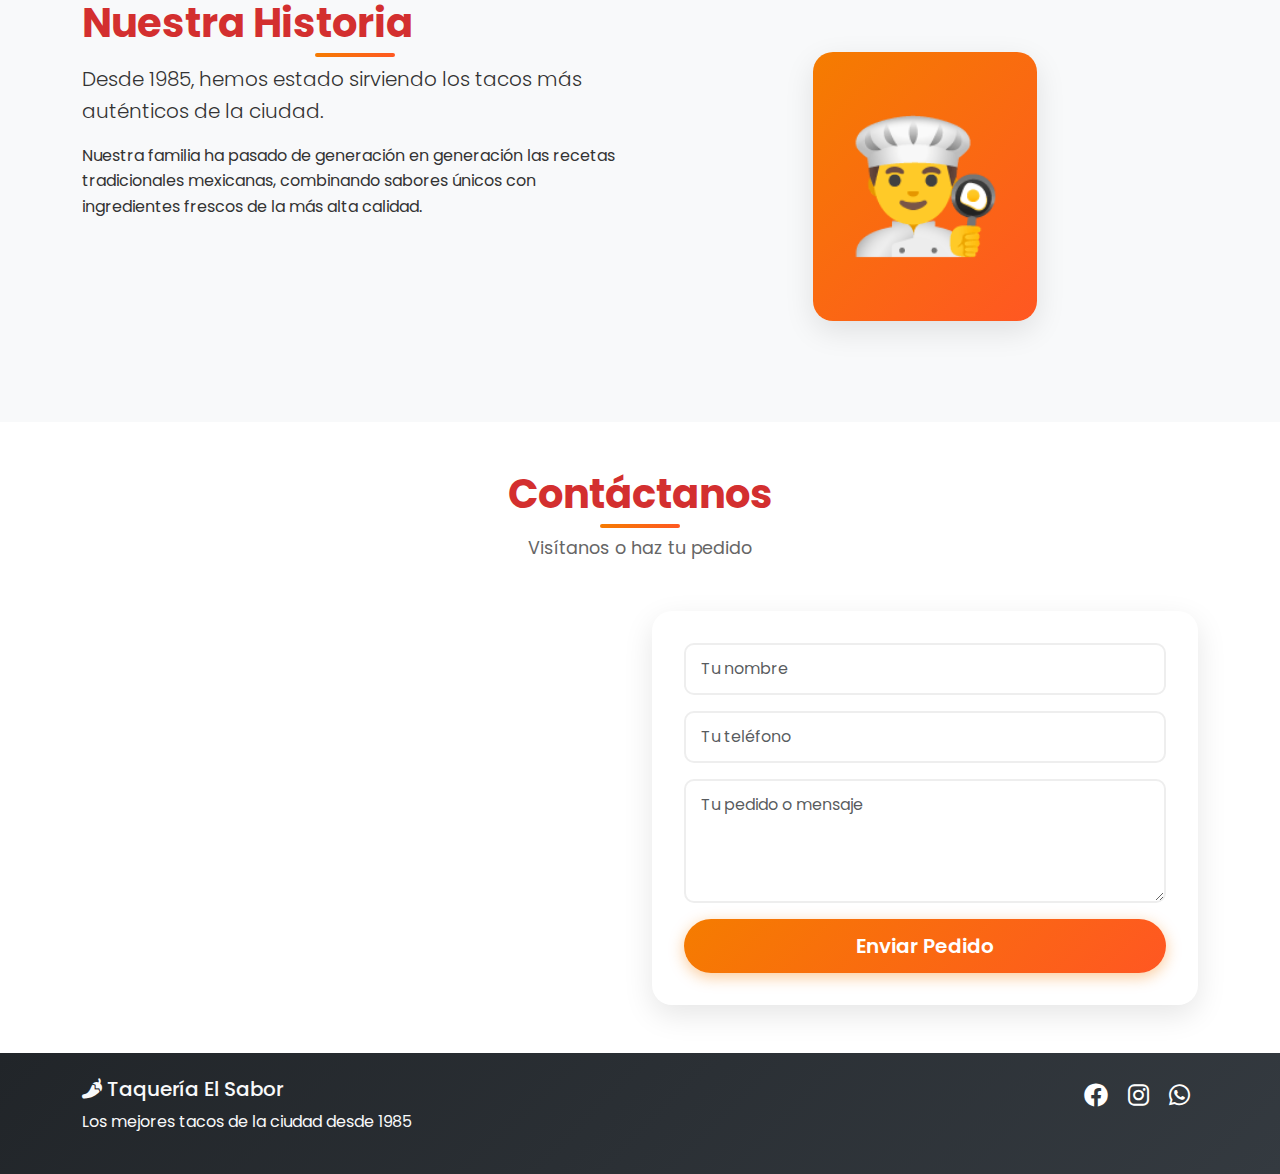
<file: proyectos/taqueria-el-sabor/index.html>
<!DOCTYPE html>
<html lang="es">
<head>
    <meta charset="UTF-8">
    <meta name="viewport" content="width=device-width, initial-scale=1.0">
    <title>Taquería El Sabor - Los Mejores Tacos de la Ciudad</title>
    <link href="https://cdn.jsdelivr.net/npm/bootstrap@5.3.0/dist/css/bootstrap.min.css" rel="stylesheet">
    <link href="https://cdnjs.cloudflare.com/ajax/libs/font-awesome/6.0.0/css/all.min.css" rel="stylesheet">
    <link href="https://fonts.googleapis.com/css2?family=Poppins:wght@300;400;600;700&display=swap" rel="stylesheet">
    <link rel="stylesheet" href="style.css">
</head>
<body>
    <!-- Navigation -->
    <nav class="navbar navbar-expand-lg navbar-dark fixed-top">
        <div class="container">
            <a class="navbar-brand" href="#">
                <i class="fas fa-pepper-hot"></i> Taquería El Sabor
            </a>
            <button class="navbar-toggler" type="button" data-bs-toggle="collapse" data-bs-target="#navbarNav">
                <span class="navbar-toggler-icon"></span>
            </button>
            <div class="collapse navbar-collapse" id="navbarNav">
                <ul class="navbar-nav ms-auto">
                    <li class="nav-item"><a class="nav-link" href="#inicio">Inicio</a></li>
                    <li class="nav-item"><a class="nav-link" href="#menu">Menú</a></li>
                    <li class="nav-item"><a class="nav-link" href="#nosotros">Nosotros</a></li>
                    <li class="nav-item"><a class="nav-link" href="#contacto">Contacto</a></li>
                </ul>
            </div>
        </div>
    </nav>

    <!-- Hero Section -->
    <section id="inicio" class="hero">
        <div class="hero-overlay"></div>
        <div class="container h-100">
            <div class="row h-100 align-items-center">
                <div class="col-lg-6">
                    <h1 class="hero-title">Los Mejores Tacos de la Ciudad</h1>
                    <p class="hero-subtitle">Sabores auténticos mexicanos que despiertan tus sentidos</p>
                    <div class="hero-buttons">
                        <a href="#menu" class="btn btn-primary btn-lg me-3">Ver Menú</a>
                        <a href="#contacto" class="btn btn-outline-light btn-lg">Ordenar Ahora</a>
                    </div>
                </div>
            </div>
        </div>
        <div class="scroll-indicator">
            <i class="fas fa-chevron-down"></i>
        </div>
    </section>

    <!-- Menu Section -->
    <section id="menu" class="py-5">
        <div class="container">
            <div class="text-center mb-5">
                <h2 class="section-title">Nuestro Menú</h2>
                <p class="section-subtitle">Deliciosos tacos preparados con ingredientes frescos</p>
            </div>
            <div class="row">
                <div class="col-lg-4 col-md-6 mb-4">
                    <div class="menu-card">
                        <div class="menu-image">
                            <div class="menu-placeholder">🌮</div>
                        </div>
                        <div class="menu-content">
                            <h4>Tacos de Carnitas</h4>
                            <p>Carne de cerdo cocida lentamente con especias tradicionales</p>
                            <div class="price">$45</div>
                        </div>
                    </div>
                </div>
                <div class="col-lg-4 col-md-6 mb-4">
                    <div class="menu-card">
                        <div class="menu-image">
                            <div class="menu-placeholder">🥩</div>
                        </div>
                        <div class="menu-content">
                            <h4>Tacos de Asada</h4>
                            <p>Carne de res marinada y asada a la perfección</p>
                            <div class="price">$50</div>
                        </div>
                    </div>
                </div>
                <div class="col-lg-4 col-md-6 mb-4">
                    <div class="menu-card">
                        <div class="menu-image">
                            <div class="menu-placeholder">🐟</div>
                        </div>
                        <div class="menu-content">
                            <h4>Tacos de Pescado</h4>
                            <p>Pescado fresco empanizado con salsa especial</p>
                            <div class="price">$55</div>
                        </div>
                    </div>
                </div>
            </div>
        </div>
    </section>

    <!-- About Section -->
    <section id="nosotros" class="py-5 bg-light">
        <div class="container">
            <div class="row align-items-center">
                <div class="col-lg-6">
                    <h2 class="section-title">Nuestra Historia</h2>
                    <p class="lead">Desde 1985, hemos estado sirviendo los tacos más auténticos de la ciudad.</p>
                    <p>Nuestra familia ha pasado de generación en generación las recetas tradicionales mexicanas, combinando sabores únicos con ingredientes frescos de la más alta calidad.</p>
                    <div class="stats-row">
                        <div class="stat-item">
                            <h3>38+</h3>
                            <p>Años de experiencia</p>
                        </div>
                        <div class="stat-item">
                            <h3>50k+</h3>
                            <p>Clientes satisfechos</p>
                        </div>
                        <div class="stat-item">
                            <h3>15+</h3>
                            <p>Variedades de tacos</p>
                        </div>
                    </div>
                </div>
                <div class="col-lg-6">
                    <div class="about-image">
                        <div class="image-placeholder">👨‍🍳</div>
                    </div>
                </div>
            </div>
        </div>
    </section>

    <!-- Contact Section -->
    <section id="contacto" class="py-5">
        <div class="container">
            <div class="text-center mb-5">
                <h2 class="section-title">Contáctanos</h2>
                <p class="section-subtitle">Visítanos o haz tu pedido</p>
            </div>
            <div class="row">
                <div class="col-lg-6">
                    <div class="contact-info">
                        <div class="contact-item">
                            <i class="fas fa-map-marker-alt"></i>
                            <div>
                                <h5>Dirección</h5>
                                <p>Av. Revolución 123, Centro, Ciudad de México</p>
                            </div>
                        </div>
                        <div class="contact-item">
                            <i class="fas fa-phone"></i>
                            <div>
                                <h5>Teléfono</h5>
                                <p>+52 55 1234 5678</p>
                            </div>
                        </div>
                        <div class="contact-item">
                            <i class="fas fa-clock"></i>
                            <div>
                                <h5>Horarios</h5>
                                <p>Lun - Dom: 10:00 AM - 11:00 PM</p>
                            </div>
                        </div>
                    </div>
                </div>
                <div class="col-lg-6">
                    <form class="contact-form">
                        <div class="mb-3">
                            <input type="text" class="form-control" placeholder="Tu nombre" required>
                        </div>
                        <div class="mb-3">
                            <input type="tel" class="form-control" placeholder="Tu teléfono" required>
                        </div>
                        <div class="mb-3">
                            <textarea class="form-control" rows="4" placeholder="Tu pedido o mensaje" required></textarea>
                        </div>
                        <button type="submit" class="btn btn-primary btn-lg w-100">Enviar Pedido</button>
                    </form>
                </div>
            </div>
        </div>
    </section>

    <!-- Footer -->
    <footer class="bg-dark text-light py-4">
        <div class="container">
            <div class="row">
                <div class="col-md-6">
                    <h5><i class="fas fa-pepper-hot"></i> Taquería El Sabor</h5>
                    <p>Los mejores tacos de la ciudad desde 1985</p>
                </div>
                <div class="col-md-6 text-md-end">
                    <div class="social-links">
                        <a href="#"><i class="fab fa-facebook"></i></a>
                        <a href="#"><i class="fab fa-instagram"></i></a>
                        <a href="#"><i class="fab fa-whatsapp"></i></a>
                    </div>
                </div>
            </div>
        </div>
    </footer>

    <script src="https://cdn.jsdelivr.net/npm/bootstrap@5.3.0/dist/js/bootstrap.bundle.min.js"></script>
    <script src="script.js"></script>
</body>
</html>
</file>
<file: proyectos/consultoria-empresarial/style.css>
* {
    margin: 0;
    padding: 0;
    box-sizing: border-box;
}

body {
    font-family: 'Inter', sans-serif;
    line-height: 1.6;
    color: #333;
    overflow-x: hidden;
}

/* Navigation */
.navbar {
    background: rgba(255, 255, 255, 0.95);
    backdrop-filter: blur(10px);
    padding: 1rem 0;
    transition: all 0.3s ease;
    box-shadow: 0 2px 20px rgba(0,0,0,0.1);
}

.navbar-brand {
    font-weight: 700;
    font-size: 1.5rem;
    color: #2563eb !important;
}

.navbar-brand i {
    color: #3b82f6;
    margin-right: 0.5rem;
}

.nav-link {
    color: #64748b !important;
    font-weight: 500;
    margin: 0 0.5rem;
    transition: all 0.3s ease;
    border-radius: 8px;
    padding: 0.5rem 1rem !important;
}

.nav-link:hover {
    color: #2563eb !important;
    background: rgba(37, 99, 235, 0.1);
}

.nav-link.btn {
    background: linear-gradient(135deg, #3b82f6, #2563eb) !important;
    color: white !important;
    border: none;
    border-radius: 25px;
}

.nav-link.btn:hover {
    background: linear-gradient(135deg, #2563eb, #1d4ed8) !important;
    transform: translateY(-2px);
    box-shadow: 0 4px 15px rgba(37, 99, 235, 0.4);
}

/* Hero Section */
.hero {
    background: linear-gradient(135deg, #f8fafc 0%, #e2e8f0 100%);
    position: relative;
    overflow: hidden;
}

.hero::before {
    content: '';
    position: absolute;
    top: 0;
    left: 0;
    right: 0;
    bottom: 0;
    background: url('data:image/svg+xml,<svg xmlns="http://www.w3.org/2000/svg" viewBox="0 0 1000 1000"><defs><pattern id="grid" width="50" height="50" patternUnits="userSpaceOnUse"><path d="M 50 0 L 0 0 0 50" fill="none" stroke="%23e2e8f0" stroke-width="1" opacity="0.5"/></pattern></defs><rect width="100%" height="100%" fill="url(%23grid)"/></svg>') center/cover;
    opacity: 0.3;
}

.hero-content {
    position: relative;
    z-index: 2;
    padding: 2rem 0;
}

.hero-title {
    font-size: 3.5rem;
    font-weight: 700;
    color: #1e293b;
    margin-bottom: 1.5rem;
    line-height: 1.2;
    animation: fadeInUp 1s ease;
}

.hero-subtitle {
    font-size: 1.25rem;
    color: #64748b;
    margin-bottom: 2rem;
    animation: fadeInUp 1s ease 0.3s both;
}

.hero-stats {
    display: flex;
    gap: 2rem;
    margin-bottom: 2rem;
    animation: fadeInUp 1s ease 0.6s both;
}

.stat {
    text-align: center;
}

.stat h3 {
    font-size: 2.5rem;
    font-weight: 700;
    color: #3b82f6;
    margin-bottom: 0.5rem;
}

.stat p {
    color: #64748b;
    font-weight: 500;
    font-size: 0.9rem;
}

.hero-buttons {
    animation: fadeInUp 1s ease 0.9s both;
}

.btn-primary {
    background: linear-gradient(135deg, #3b82f6, #2563eb);
    border: none;
    padding: 12px 30px;
    font-weight: 600;
    border-radius: 25px;
    transition: all 0.3s ease;
    box-shadow: 0 4px 15px rgba(59, 130, 246, 0.4);
}

.btn-primary:hover {
    background: linear-gradient(135deg, #2563eb, #1d4ed8);
    transform: translateY(-3px);
    box-shadow: 0 6px 20px rgba(59, 130, 246, 0.6);
}

.btn-outline-primary {
    border: 2px solid #3b82f6;
    color: #3b82f6;
    padding: 12px 30px;
    font-weight: 600;
    border-radius: 25px;
    transition: all 0.3s ease;
}

.btn-outline-primary:hover {
    background: #3b82f6;
    color: white;
    transform: translateY(-3px);
    box-shadow: 0 6px 20px rgba(59, 130, 246, 0.4);
}

/* Hero Visual */
.hero-visual {
    position: relative;
    height: 500px;
    display: flex;
    align-items: center;
    justify-content: center;
}

.hero-circle {
    width: 300px;
    height: 300px;
    background: linear-gradient(135deg, #3b82f6, #8b5cf6);
    border-radius: 50%;
    opacity: 0.1;
    animation: pulse 3s ease-in-out infinite;
}

.floating-card {
    position: absolute;
    background: white;
    padding: 1.5rem;
    border-radius: 15px;
    box-shadow: 0 10px 30px rgba(0,0,0,0.1);
    text-align: center;
    min-width: 180px;
    animation: float 6s ease-in-out infinite;
}

.floating-card i {
    font-size: 2rem;
    color: #3b82f6;
    margin-bottom: 0.5rem;
}

.floating-card h4 {
    font-size: 1rem;
    font-weight: 600;
    color: #1e293b;
}

.card-1 {
    top: 10%;
    left: 10%;
    animation-delay: 0s;
}

.card-2 {
    top: 20%;
    right: 10%;
    animation-delay: 2s;
}

.card-3 {
    bottom: 20%;
    left: 20%;
    animation-delay: 4s;
}

/* Sections */
.section-title {
    font-size: 2.5rem;
    font-weight: 700;
    color: #1e293b;
    margin-bottom: 1rem;
    position: relative;
}

.section-title::after {
    content: '';
    position: absolute;
    bottom: -10px;
    left: 50%;
    transform: translateX(-50%);
    width: 80px;
    height: 4px;
    background: linear-gradient(135deg, #3b82f6, #8b5cf6);
    border-radius: 2px;
}

.section-subtitle {
    font-size: 1.1rem;
    color: #64748b;
    margin-bottom: 3rem;
}

/* Service Cards */
.service-card {
    background: white;
    padding: 2rem;
    border-radius: 20px;
    box-shadow: 0 10px 30px rgba(0,0,0,0.08);
    transition: all 0.3s ease;
    height: 100%;
    border: 1px solid #f1f5f9;
}

.service-card:hover {
    transform: translateY(-10px);
    box-shadow: 0 20px 40px rgba(0,0,0,0.15);
    border-color: #3b82f6;
}

.service-icon {
    width: 70px;
    height: 70px;
    background: linear-gradient(135deg, #3b82f6, #8b5cf6);
    border-radius: 15px;
    display: flex;
    align-items: center;
    justify-content: center;
    margin-bottom: 1.5rem;
}

.service-icon i {
    font-size: 1.8rem;
    color: white;
}

.service-card h4 {
    color: #1e293b;
    font-weight: 600;
    margin-bottom: 1rem;
}

.service-card p {
    color: #64748b;
    margin-bottom: 1.5rem;
}

.service-features {
    list-style: none;
    padding: 0;
}

.service-features li {
    color: #64748b;
    margin-bottom: 0.5rem;
    position: relative;
    padding-left: 1.5rem;
}

.service-features li::before {
    content: '✓';
    position: absolute;
    left: 0;
    color: #10b981;
    font-weight: bold;
}

/* About Section */
.feature-item {
    display: flex;
    align-items: flex-start;
    margin-bottom: 2rem;
}

.feature-item i {
    font-size: 1.5rem;
    color: #3b82f6;
    margin-right: 1rem;
    margin-top: 0.25rem;
    width: 30px;
}

.feature-item h5 {
    color: #1e293b;
    margin-bottom: 0.5rem;
    font-weight: 600;
}

.feature-item p {
    color: #64748b;
    margin: 0;
}

/* Team Grid */
.team-grid {
    display: grid;
    grid-template-columns: repeat(2, 1fr);
    gap: 1.5rem;
}

.team-member {
    background: white;
    padding: 1.5rem;
    border-radius: 15px;
    text-align: center;
    box-shadow: 0 5px 15px rgba(0,0,0,0.08);
    transition: all 0.3s ease;
}

.team-member:hover {
    transform: translateY(-5px);
    box-shadow: 0 10px 25px rgba(0,0,0,0.15);
}

.member-avatar {
    font-size: 3rem;
    margin-bottom: 1rem;
}

.team-member h5 {
    color: #1e293b;
    font-weight: 600;
    margin-bottom: 0.5rem;
}

.team-member p {
    color: #64748b;
    font-size: 0.9rem;
}

/* Case Studies */
.case-study {
    background: white;
    padding: 2rem;
    border-radius: 20px;
    box-shadow: 0 10px 30px rgba(0,0,0,0.08);
    text-align: center;
    transition: all 0.3s ease;
    height: 100%;
}

.case-study:hover {
    transform: translateY(-10px);
    box-shadow: 0 20px 40px rgba(0,0,0,0.15);
}

.case-icon {
    font-size: 3rem;
    margin-bottom: 1rem;
}

.case-study h4 {
    color: #1e293b;
    font-weight: 600;
    margin-bottom: 1rem;
}

.case-study p {
    color: #64748b;
    margin-bottom: 1.5rem;
}

.case-results {
    display: flex;
    gap: 0.5rem;
    justify-content: center;
    flex-wrap: wrap;
}

.result-item {
    background: linear-gradient(135deg, #10b981, #059669);
    color: white;
    padding: 0.5rem 1rem;
    border-radius: 20px;
    font-size: 0.8rem;
    font-weight: 600;
}

/* Contact Section */
.contact-info {
    margin-top: 2rem;
}

.contact-item {
    display: flex;
    align-items: center;
    margin-bottom: 2rem;
}

.contact-item i {
    font-size: 1.5rem;
    color: rgba(255,255,255,0.8);
    margin-right: 1rem;
    width: 30px;
}

.contact-item h5 {
    color: white;
    margin-bottom: 0.5rem;
    font-weight: 600;
}

.contact-item p {
    color: rgba(255,255,255,0.8);
    margin: 0;
}

.contact-form-container {
    background: rgba(255,255,255,0.1);
    padding: 2rem;
    border-radius: 20px;
    backdrop-filter: blur(10px);
}

.contact-form .form-control {
    background: rgba(255,255,255,0.9);
    border: none;
    border-radius: 10px;
    padding: 12px 15px;
    transition: all 0.3s ease;
}

.contact-form .form-control:focus {
    background: white;
    box-shadow: 0 0 0 0.2rem rgba(255,255,255,0.25);
}

.btn-light {
    background: white;
    color: #3b82f6;
    border: none;
    font-weight: 600;
    transition: all 0.3s ease;
}

.btn-light:hover {
    background: #f8fafc;
    color: #2563eb;
    transform: translateY(-2px);
    box-shadow: 0 4px 15px rgba(255,255,255,0.3);
}

/* Footer */
footer {
    background: linear-gradient(135deg, #1e293b, #334155) !important;
}

.social-links a {
    color: rgba(255,255,255,0.7);
    font-size: 1.5rem;
    margin: 0 0.5rem;
    transition: all 0.3s ease;
}

.social-links a:hover {
    color: #3b82f6;
    transform: translateY(-3px);
}

/* Animations */
@keyframes fadeInUp {
    from {
        opacity: 0;
        transform: translateY(30px);
    }
    to {
        opacity: 1;
        transform: translateY(0);
    }
}

@keyframes float {
    0%, 100% {
        transform: translateY(0px);
    }
    50% {
        transform: translateY(-20px);
    }
}

@keyframes pulse {
    0%, 100% {
        transform: scale(1);
    }
    50% {
        transform: scale(1.1);
    }
}

/* Responsive Design */
@media (max-width: 768px) {
    .hero-title {
        font-size: 2.5rem;
    }
    
    .hero-stats {
        flex-direction: column;
        gap: 1rem;
    }
    
    .hero-buttons {
        text-align: center;
    }
    
    .hero-buttons .btn {
        display: block;
        margin: 0.5rem 0;
        width: 100%;
    }
    
    .floating-card {
        position: relative;
        margin: 1rem 0;
    }
    
    .hero-visual {
        height: auto;
        flex-direction: column;
    }
    
    .team-grid {
        grid-template-columns: 1fr;
    }
}

@media (max-width: 576px) {
    .section-title {
        font-size: 2rem;
    }
    
    .hero-stats {
        text-align: center;
    }
    
    .case-results {
        flex-direction: column;
        align-items: center;
    }
}
</file>
<file: proyectos/juego-memoria/style.css>
/* ===== VARIABLES CSS ===== */
:root {
    /* Colors */
    --primary-color: #667eea;
    --secondary-color: #764ba2;
    --accent-color: #f093fb;
    --success-color: #4ecdc4;
    --warning-color: #ffe066;
    --danger-color: #ff6b6b;
    --info-color: #4dabf7;
    
    /* Gradients */
    --primary-gradient: linear-gradient(135deg, #667eea 0%, #764ba2 100%);
    --secondary-gradient: linear-gradient(135deg, #f093fb 0%, #f5576c 100%);
    --success-gradient: linear-gradient(135deg, #4ecdc4 0%, #44a08d 100%);
    --warning-gradient: linear-gradient(135deg, #ffe066 0%, #ff9a56 100%);
    
    /* Dark theme colors */
    --dark-bg: #1a1a2e;
    --dark-surface: #16213e;
    --dark-card: #0f3460;
    --dark-text: #eee;
    --dark-text-secondary: #bbb;
    
    /* Light theme colors */
    --light-bg: #f8f9fa;
    --light-surface: #ffffff;
    --light-card: #ffffff;
    --light-text: #333;
    --light-text-secondary: #666;
    
    /* Spacing */
    --section-padding: 100px 0;
    --card-padding: 2rem;
    --border-radius: 16px;
    --border-radius-sm: 8px;
    --border-radius-lg: 24px;
    
    /* Shadows */
    --shadow-sm: 0 2px 10px rgba(0,0,0,0.1);
    --shadow-md: 0 8px 30px rgba(0,0,0,0.12);
    --shadow-lg: 0 20px 60px rgba(0,0,0,0.15);
    --shadow-xl: 0 25px 80px rgba(0,0,0,0.2);
    
    /* Transitions */
    --transition-fast: 0.2s ease;
    --transition-normal: 0.3s ease;
    --transition-slow: 0.5s ease;
    
    /* Fonts */
    --font-primary: 'Poppins', sans-serif;
    --font-display: 'Fredoka One', cursive;
}

/* ===== THEME VARIABLES ===== */
[data-theme="light"] {
    --bg-color: var(--light-bg);
    --surface-color: var(--light-surface);
    --card-color: var(--light-card);
    --text-color: var(--light-text);
    --text-secondary: var(--light-text-secondary);
}

[data-theme="dark"] {
    --bg-color: var(--dark-bg);
    --surface-color: var(--dark-surface);
    --card-color: var(--dark-card);
    --text-color: var(--dark-text);
    --text-secondary: var(--dark-text-secondary);
}

/* ===== BASE STYLES ===== */
* {
    margin: 0;
    padding: 0;
    box-sizing: border-box;
}

html {
    scroll-behavior: smooth;
    font-size: 16px;
}

body {
    font-family: var(--font-primary);
    line-height: 1.6;
    color: var(--text-color);
    background-color: var(--bg-color);
    transition: all var(--transition-normal);
    overflow-x: hidden;
}

/* ===== LOADING SCREEN ===== */
.loading-screen {
    position: fixed;
    top: 0;
    left: 0;
    width: 100%;
    height: 100%;
    background: var(--primary-gradient);
    display: flex;
    align-items: center;
    justify-content: center;
    z-index: 9999;
    transition: opacity 0.5s ease, visibility 0.5s ease;
}

.loading-screen.hidden {
    opacity: 0;
    visibility: hidden;
}

.loading-content {
    text-align: center;
    color: white;
}

.loading-logo {
    margin-bottom: 1rem;
    animation: pulse 2s infinite;
}

.loading-content h2 {
    font-family: var(--font-display);
    font-size: 2.5rem;
    margin-bottom: 1rem;
    animation: fadeInUp 1s ease;
}

.loading-spinner {
    margin: 2rem 0;
}

.loading-content p {
    font-size: 1.1rem;
    opacity: 0.9;
    animation: fadeInUp 1s ease 0.3s both;
}

/* ===== NAVIGATION ===== */
.navbar {
    background: rgba(255, 255, 255, 0.95);
    backdrop-filter: blur(20px);
    border-bottom: 1px solid rgba(255, 255, 255, 0.1);
    transition: all var(--transition-normal);
    padding: 1rem 0;
}

.navbar.scrolled {
    background: rgba(255, 255, 255, 0.98);
    box-shadow: var(--shadow-md);
    padding: 0.5rem 0;
}

[data-theme="dark"] .navbar {
    background: rgba(26, 26, 46, 0.95);
    border-bottom: 1px solid rgba(255, 255, 255, 0.1);
}

[data-theme="dark"] .navbar.scrolled {
    background: rgba(26, 26, 46, 0.98);
}

.navbar-brand {
    font-family: var(--font-display);
    font-size: 1.8rem;
    font-weight: 600;
    color: var(--primary-color) !important;
    text-decoration: none;
    transition: all var(--transition-fast);
}

.navbar-brand:hover {
    transform: scale(1.05);
}

.brand-text {
    background: var(--primary-gradient);
    -webkit-background-clip: text;
    -webkit-text-fill-color: transparent;
    background-clip: text;
}

.navbar-nav .nav-link {
    color: var(--text-color) !important;
    font-weight: 500;
    margin: 0 0.5rem;
    padding: 0.5rem 1rem !important;
    border-radius: var(--border-radius-sm);
    transition: all var(--transition-fast);
    position: relative;
}

.navbar-nav .nav-link:hover,
.navbar-nav .nav-link.active {
    color: var(--primary-color) !important;
    background: rgba(102, 126, 234, 0.1);
}

.navbar-actions .btn {
    border-radius: 50px;
    padding: 0.5rem 1rem;
    font-weight: 500;
    transition: all var(--transition-fast);
}

.navbar-actions .btn:hover {
    transform: translateY(-2px);
    box-shadow: var(--shadow-md);
}

/* ===== HERO SECTION ===== */
.hero-section {
    position: relative;
    min-height: 100vh;
    display: flex;
    align-items: center;
    overflow: hidden;
    background: var(--primary-gradient);
}

.hero-background {
    position: absolute;
    top: 0;
    left: 0;
    width: 100%;
    height: 100%;
    z-index: 1;
}

.hero-particles {
    position: absolute;
    width: 100%;
    height: 100%;
    background-image: 
        radial-gradient(circle at 20% 80%, rgba(255,255,255,0.1) 2px, transparent 2px),
        radial-gradient(circle at 80% 20%, rgba(255,255,255,0.1) 2px, transparent 2px),
        radial-gradient(circle at 40% 40%, rgba(255,255,255,0.05) 1px, transparent 1px);
    background-size: 100px 100px, 150px 150px, 80px 80px;
    animation: float 20s infinite linear;
}

.hero-shapes {
    position: absolute;
    width: 100%;
    height: 100%;
}

.shape {
    position: absolute;
    border-radius: 50%;
    background: rgba(255, 255, 255, 0.1);
    animation: float 15s infinite ease-in-out;
}

.shape-1 {
    width: 80px;
    height: 80px;
    top: 20%;
    left: 10%;
    animation-delay: 0s;
}

.shape-2 {
    width: 120px;
    height: 120px;
    top: 60%;
    right: 10%;
    animation-delay: 2s;
}

.shape-3 {
    width: 60px;
    height: 60px;
    bottom: 20%;
    left: 20%;
    animation-delay: 4s;
}

.shape-4 {
    width: 100px;
    height: 100px;
    top: 10%;
    right: 30%;
    animation-delay: 6s;
}

.hero-content {
    position: relative;
    z-index: 2;
    color: white;
}

.hero-title {
    font-size: 3.5rem;
    font-weight: 800;
    line-height: 1.2;
    margin-bottom: 1.5rem;
}

.highlight {
    color: var(--accent-color);
}

.gradient-text {
    background: linear-gradient(135deg, #f093fb 0%, #f5576c 100%);
    -webkit-background-clip: text;
    -webkit-text-fill-color: transparent;
    background-clip: text;
}

.hero-description {
    font-size: 1.2rem;
    margin-bottom: 2rem;
    opacity: 0.9;
    max-width: 500px;
}

.hero-stats {
    display: flex;
    gap: 2rem;
    margin-bottom: 2.5rem;
}

.stat-item {
    text-align: center;
}

.stat-number {
    font-size: 2.5rem;
    font-weight: 700;
    color: var(--accent-color);
    display: block;
}

.stat-label {
    font-size: 0.9rem;
    opacity: 0.8;
    text-transform: uppercase;
    letter-spacing: 1px;
}

.hero-actions {
    display: flex;
    gap: 1rem;
    flex-wrap: wrap;
}

.hero-actions .btn {
    padding: 1rem 2rem;
    font-size: 1.1rem;
    font-weight: 600;
    border-radius: 50px;
    transition: all var(--transition-normal);
    border: none;
}

.hero-actions .btn:hover {
    transform: translateY(-3px);
    box-shadow: var(--shadow-lg);
}

.hero-actions .btn-primary {
    background: var(--secondary-gradient);
}

.hero-actions .btn-outline-light:hover {
    background: white;
    color: var(--primary-color);
}

/* Hero Game Preview */
.hero-game-preview {
    position: relative;
    z-index: 2;
}

.preview-container {
    position: relative;
    width: 300px;
    height: 300px;
    margin: 0 auto;
}

.preview-card {
    position: absolute;
    width: 80px;
    height: 80px;
    background: rgba(255, 255, 255, 0.2);
    border-radius: var(--border-radius);
    display: flex;
    align-items: center;
    justify-content: center;
    font-size: 2rem;
    color: white;
    backdrop-filter: blur(10px);
    border: 1px solid rgba(255, 255, 255, 0.3);
    transition: all var(--transition-normal);
    animation: cardFloat 3s infinite ease-in-out;
}

.card-1 {
    top: 20px;
    left: 20px;
    animation-delay: 0s;
}

.card-2 {
    top: 20px;
    right: 20px;
    animation-delay: 0.5s;
}

.card-3 {
    bottom: 20px;
    left: 20px;
    animation-delay: 1s;
}

.card-4 {
    bottom: 20px;
    right: 20px;
    animation-delay: 1.5s;
}

.preview-effects {
    position: absolute;
    width: 100%;
    height: 100%;
}

.effect-circle {
    position: absolute;
    border: 2px solid rgba(255, 255, 255, 0.3);
    border-radius: 50%;
    animation: pulse 2s infinite;
}

.effect-1 {
    width: 200px;
    height: 200px;
    top: 50%;
    left: 50%;
    transform: translate(-50%, -50%);
    animation-delay: 0s;
}

.effect-2 {
    width: 250px;
    height: 250px;
    top: 50%;
    left: 50%;
    transform: translate(-50%, -50%);
    animation-delay: 1s;
}

.effect-3 {
    width: 300px;
    height: 300px;
    top: 50%;
    left: 50%;
    transform: translate(-50%, -50%);
    animation-delay: 2s;
}

/* ===== GAME SECTION ===== */
.game-section {
    padding: var(--section-padding);
    background: var(--bg-color);
}

.section-title {
    font-size: 2.5rem;
    font-weight: 700;
    margin-bottom: 1rem;
    background: var(--primary-gradient);
    -webkit-background-clip: text;
    -webkit-text-fill-color: transparent;
    background-clip: text;
}

.section-description {
    font-size: 1.1rem;
    color: var(--text-secondary);
    max-width: 600px;
    margin: 0 auto;
}

.game-controls {
    background: var(--card-color);
    border-radius: var(--border-radius-lg);
    padding: var(--card-padding);
    box-shadow: var(--shadow-md);
    margin-bottom: 2rem;
}

.difficulty-selector .form-label {
    font-weight: 600;
    color: var(--text-color);
    margin-bottom: 0.5rem;
}

.difficulty-selector .form-select {
    border-radius: var(--border-radius);
    border: 2px solid rgba(102, 126, 234, 0.2);
    padding: 0.75rem;
    font-weight: 500;
    transition: all var(--transition-fast);
}

.difficulty-selector .form-select:focus {
    border-color: var(--primary-color);
    box-shadow: 0 0 0 0.2rem rgba(102, 126, 234, 0.25);
}

.game-stats {
    display: flex;
    gap: 1rem;
    justify-content: center;
}

.stat-card {
    background: var(--surface-color);
    border-radius: var(--border-radius);
    padding: 1rem;
    display: flex;
    align-items: center;
    gap: 0.75rem;
    box-shadow: var(--shadow-sm);
    transition: all var(--transition-fast);
    min-width: 120px;
}

.stat-card:hover {
    transform: translateY(-2px);
    box-shadow: var(--shadow-md);
}

.stat-icon {
    width: 40px;
    height: 40px;
    border-radius: 50%;
    background: var(--primary-gradient);
    display: flex;
    align-items: center;
    justify-content: center;
    color: white;
    font-size: 1.1rem;
}

.stat-value {
    font-size: 1.5rem;
    font-weight: 700;
    color: var(--text-color);
    line-height: 1;
}

.stat-label {
    font-size: 0.8rem;
    color: var(--text-secondary);
    text-transform: uppercase;
    letter-spacing: 0.5px;
}

.game-actions {
    display: flex;
    gap: 0.5rem;
    justify-content: flex-end;
}

.game-actions .btn {
    border-radius: 50px;
    padding: 0.75rem 1.5rem;
    font-weight: 600;
    transition: all var(--transition-fast);
}

.game-actions .btn:hover {
    transform: translateY(-2px);
    box-shadow: var(--shadow-md);
}

/* Game Board */
.game-board-container {
    position: relative;
    max-width: 600px;
    margin: 0 auto;
}

.game-board {
    display: grid;
    gap: 1rem;
    padding: 2rem;
    background: var(--card-color);
    border-radius: var(--border-radius-lg);
    box-shadow: var(--shadow-lg);
    transition: all var(--transition-normal);
}

.game-board.easy {
    grid-template-columns: repeat(4, 1fr);
    grid-template-rows: repeat(3, 1fr);
}

.game-board.medium {
    grid-template-columns: repeat(4, 1fr);
    grid-template-rows: repeat(4, 1fr);
}

.game-board.hard {
    grid-template-columns: repeat(6, 1fr);
    grid-template-rows: repeat(4, 1fr);
}

.game-board.expert {
    grid-template-columns: repeat(6, 1fr);
    grid-template-rows: repeat(6, 1fr);
}

.game-card {
    aspect-ratio: 1;
    background: var(--surface-color);
    border-radius: var(--border-radius);
    display: flex;
    align-items: center;
    justify-content: center;
    font-size: 2rem;
    cursor: pointer;
    transition: all var(--transition-fast);
    position: relative;
    overflow: hidden;
    border: 3px solid transparent;
    box-shadow: var(--shadow-sm);
}

.game-card::before {
    content: '';
    position: absolute;
    top: 0;
    left: 0;
    right: 0;
    bottom: 0;
    background: var(--primary-gradient);
    opacity: 0;
    transition: opacity var(--transition-fast);
}

.game-card:hover::before {
    opacity: 0.1;
}

.game-card:hover {
    transform: scale(1.05);
    box-shadow: var(--shadow-md);
}

.game-card.flipped {
    background: var(--primary-gradient);
    color: white;
    transform: rotateY(180deg);
}

.game-card.matched {
    background: var(--success-gradient);
    color: white;
    animation: matchSuccess 0.6s ease;
}

.game-card.wrong {
    background: var(--danger-color);
    color: white;
    animation: shake 0.5s ease;
}

.game-card i {
    position: relative;
    z-index: 2;
}

/* Game Overlay */
.game-overlay {
    position: absolute;
    top: 0;
    left: 0;
    right: 0;
    bottom: 0;
    background: rgba(0, 0, 0, 0.8);
    display: flex;
    align-items: center;
    justify-content: center;
    border-radius: var(--border-radius-lg);
    opacity: 0;
    visibility: hidden;
    transition: all var(--transition-normal);
}

.game-overlay.active {
    opacity: 1;
    visibility: visible;
}

.overlay-content {
    text-align: center;
    color: white;
}

.overlay-icon {
    margin-bottom: 1rem;
    animation: pulse 2s infinite;
}

.overlay-content h3 {
    margin-bottom: 1.5rem;
    font-size: 1.8rem;
}

/* ===== LEADERBOARD SECTION ===== */
.leaderboard-section {
    padding: var(--section-padding);
    background: var(--surface-color);
}

.leaderboard-container {
    background: var(--card-color);
    border-radius: var(--border-radius-lg);
    overflow: hidden;
    box-shadow: var(--shadow-lg);
}

.leaderboard-header {
    background: var(--primary-gradient);
    color: white;
    padding: 1.5rem;
    font-weight: 600;
}

.leaderboard-body {
    max-height: 400px;
    overflow-y: auto;
}

.leaderboard-entry {
    padding: 1rem 1.5rem;
    border-bottom: 1px solid rgba(0, 0, 0, 0.1);
    transition: all var(--transition-fast);
    display: flex;
    align-items: center;
}

.leaderboard-entry:hover {
    background: rgba(102, 126, 234, 0.05);
}

.leaderboard-entry:last-child {
    border-bottom: none;
}

.position-badge {
    width: 40px;
    height: 40px;
    border-radius: 50%;
    display: flex;
    align-items: center;
    justify-content: center;
    font-weight: 700;
    color: white;
    margin-right: 1rem;
}

.position-badge.gold {
    background: linear-gradient(135deg, #ffd700 0%, #ffed4e 100%);
}

.position-badge.silver {
    background: linear-gradient(135deg, #c0c0c0 0%, #e8e8e8 100%);
}

.position-badge.bronze {
    background: linear-gradient(135deg, #cd7f32 0%, #d4af37 100%);
}

.position-badge.default {
    background: var(--primary-gradient);
}

.player-info {
    flex: 1;
}

.player-name {
    font-weight: 600;
    color: var(--text-color);
    margin-bottom: 0.25rem;
}

.player-level {
    font-size: 0.9rem;
    color: var(--text-secondary);
}

.player-stats {
    display: flex;
    gap: 2rem;
    align-items: center;
}

.player-stat {
    text-align: center;
}

.player-stat-value {
    font-weight: 600;
    color: var(--text-color);
}

.player-stat-label {
    font-size: 0.8rem;
    color: var(--text-secondary);
}

/* ===== ABOUT SECTION ===== */
.about-section {
    padding: var(--section-padding);
    background: var(--bg-color);
}

.about-content {
    padding-right: 2rem;
}

.features-list {
    margin-top: 2rem;
}

.feature-item {
    display: flex;
    align-items: flex-start;
    margin-bottom: 2rem;
    padding: 1.5rem;
    background: var(--card-color);
    border-radius: var(--border-radius);
    box-shadow: var(--shadow-sm);
    transition: all var(--transition-fast);
}

.feature-item:hover {
    transform: translateY(-5px);
    box-shadow: var(--shadow-md);
}

.feature-icon {
    width: 60px;
    height: 60px;
    border-radius: 50%;
    background: var(--primary-gradient);
    display: flex;
    align-items: center;
    justify-content: center;
    color: white;
    font-size: 1.5rem;
    margin-right: 1.5rem;
    flex-shrink: 0;
}

.feature-content h4 {
    color: var(--text-color);
    margin-bottom: 0.5rem;
    font-weight: 600;
}

.feature-content p {
    color: var(--text-secondary);
    margin: 0;
    line-height: 1.6;
}

/* About Visual */
.about-visual {
    position: relative;
}

.visual-container {
    position: relative;
    width: 400px;
    height: 400px;
    margin: 0 auto;
}

.brain-animation {
    position: absolute;
    width: 200px;
    height: 200px;
    top: 50%;
    left: 50%;
    transform: translate(-50%, -50%);
}

.brain-part {
    position: absolute;
    border-radius: 50%;
    background: var(--primary-gradient);
    animation: brainPulse 3s infinite ease-in-out;
}

.part-1 {
    width: 80px;
    height: 80px;
    top: 0;
    left: 0;
    animation-delay: 0s;
}

.part-2 {
    width: 80px;
    height: 80px;
    top: 0;
    right: 0;
    animation-delay: 0.5s;
}

.part-3 {
    width: 80px;
    height: 80px;
    bottom: 0;
    left: 0;
    animation-delay: 1s;
}

.part-4 {
    width: 80px;
    height: 80px;
    bottom: 0;
    right: 0;
    animation-delay: 1.5s;
}

.stats-floating {
    position: absolute;
    width: 100%;
    height: 100%;
}

.floating-stat {
    position: absolute;
    background: var(--card-color);
    padding: 0.75rem 1rem;
    border-radius: 50px;
    box-shadow: var(--shadow-md);
    display: flex;
    align-items: center;
    gap: 0.5rem;
    font-weight: 600;
    color: var(--text-color);
    animation: floatStat 4s infinite ease-in-out;
}

.stat-1 {
    top: 20%;
    left: -10%;
    animation-delay: 0s;
}

.stat-2 {
    top: 50%;
    right: -15%;
    animation-delay: 1.5s;
}

.stat-3 {
    bottom: 20%;
    left: 10%;
    animation-delay: 3s;
}

.floating-stat i {
    color: var(--primary-color);
}

/* ===== CONTACT SECTION ===== */
.contact-section {
    padding: var(--section-padding);
    background: var(--surface-color);
}

.contact-form-container {
    background: var(--card-color);
    border-radius: var(--border-radius-lg);
    padding: 3rem;
    box-shadow: var(--shadow-lg);
}

.contact-form .form-group {
    margin-bottom: 1.5rem;
}

.contact-form .form-label {
    font-weight: 600;
    color: var(--text-color);
    margin-bottom: 0.5rem;
}

.contact-form .form-control,
.contact-form .form-select {
    border-radius: var(--border-radius);
    border: 2px solid rgba(102, 126, 234, 0.2);
    padding: 0.75rem 1rem;
    font-size: 1rem;
    transition: all var(--transition-fast);
    background: var(--surface-color);
    color: var(--text-color);
}

.contact-form .form-control:focus,
.contact-form .form-select:focus {
    border-color: var(--primary-color);
    box-shadow: 0 0 0 0.2rem rgba(102, 126, 234, 0.25);
    outline: none;
}

.contact-form .btn {
    padding: 1rem 2.5rem;
    font-size: 1.1rem;
    font-weight: 600;
    border-radius: 50px;
    background: var(--primary-gradient);
    border: none;
    transition: all var(--transition-normal);
}

.contact-form .btn:hover {
    transform: translateY(-3px);
    box-shadow: var(--shadow-lg);
}

/* ===== FOOTER ===== */
.footer-section {
    background: var(--dark-bg);
    color: var(--dark-text);
    padding: 3rem 0 1rem;
}

.footer-brand h3 {
    font-family: var(--font-display);
    color: var(--primary-color);
    margin-bottom: 1rem;
}

.footer-brand p {
    color: var(--dark-text-secondary);
    margin-bottom: 1.5rem;
    line-height: 1.6;
}

.social-links {
    display: flex;
    gap: 1rem;
}

.social-link {
    width: 40px;
    height: 40px;
    border-radius: 50%;
    background: rgba(255, 255, 255, 0.1);
    display: flex;
    align-items: center;
    justify-content: center;
    color: white;
    text-decoration: none;
    transition: all var(--transition-fast);
}

.social-link:hover {
    background: var(--primary-color);
    color: white;
    transform: translateY(-3px);
}

.footer-links h5 {
    color: white;
    margin-bottom: 1rem;
    font-weight: 600;
}

.footer-links ul {
    list-style: none;
    padding: 0;
}

.footer-links li {
    margin-bottom: 0.5rem;
}

.footer-links a {
    color: var(--dark-text-secondary);
    text-decoration: none;
    transition: color var(--transition-fast);
}

.footer-links a:hover {
    color: var(--primary-color);
}

.footer-newsletter h5 {
    color: white;
    margin-bottom: 1rem;
    font-weight: 600;
}

.footer-newsletter p {
    color: var(--dark-text-secondary);
    margin-bottom: 1rem;
}

.newsletter-form .input-group {
    border-radius: 50px;
    overflow: hidden;
    box-shadow: var(--shadow-sm);
}

.newsletter-form .form-control {
    border: none;
    padding: 0.75rem 1rem;
    background: white;
}

.newsletter-form .btn {
    border: none;
    padding: 0.75rem 1.5rem;
    background: var(--primary-gradient);
}

.footer-divider {
    border-color: rgba(255, 255, 255, 0.1);
    margin: 2rem 0 1rem;
}

.footer-copyright {
    color: var(--dark-text-secondary);
    margin: 0;
}

.footer-legal {
    text-align: right;
}

.footer-legal a {
    color: var(--dark-text-secondary);
    text-decoration: none;
    margin-left: 1rem;
    transition: color var(--transition-fast);
}

.footer-legal a:hover {
    color: var(--primary-color);
}

/* ===== MODALS ===== */
.modal-content {
    border-radius: var(--border-radius-lg);
    border: none;
    box-shadow: var(--shadow-xl);
    background: var(--card-color);
}

.modal-header {
    border-bottom: 1px solid rgba(0, 0, 0, 0.1);
    padding: 1.5rem;
}

.modal-body {
    padding: 2rem;
}

.victory-animation {
    animation: bounce 1s ease;
}

.victory-stats {
    background: var(--surface-color);
    border-radius: var(--border-radius);
    padding: 1.5rem;
    margin: 1.5rem 0;
}

.victory-stat {
    text-align: center;
}

.victory-stat .stat-value {
    font-size: 1.8rem;
    font-weight: 700;
    color: var(--primary-color);
    display: block;
}

.victory-stat .stat-label {
    font-size: 0.9rem;
    color: var(--text-secondary);
    text-transform: uppercase;
    letter-spacing: 0.5px;
}

.victory-actions .btn {
    border-radius: 50px;
    padding: 0.75rem 1.5rem;
    font-weight: 600;
}

/* ===== BACK TO TOP ===== */
.back-to-top {
    position: fixed;
    bottom: 2rem;
    right: 2rem;
    width: 50px;
    height: 50px;
    border-radius: 50%;
    background: var(--primary-gradient);
    color: white;
    border: none;
    display: flex;
    align-items: center;
    justify-content: center;
    font-size: 1.2rem;
    cursor: pointer;
    transition: all var(--transition-normal);
    opacity: 0;
    visibility: hidden;
    transform: translateY(20px);
    z-index: 1000;
    box-shadow: var(--shadow-lg);
}

.back-to-top.visible {
    opacity: 1;
    visibility: visible;
    transform: translateY(0);
}

.back-to-top:hover {
    transform: translateY(-5px);
    box-shadow: var(--shadow-xl);
}

/* ===== ANIMATIONS ===== */
@keyframes float {
    0%, 100% { transform: translateY(0px) rotate(0deg); }
    50% { transform: translateY(-20px) rotate(180deg); }
}

@keyframes cardFloat {
    0%, 100% { transform: translateY(0px); }
    50% { transform: translateY(-10px); }
}

@keyframes pulse {
    0% { transform: scale(1); opacity: 1; }
    50% { transform: scale(1.1); opacity: 0.7; }
    100% { transform: scale(1); opacity: 1; }
}

@keyframes fadeInUp {
    from {
        opacity: 0;
        transform: translateY(30px);
    }
    to {
        opacity: 1;
        transform: translateY(0);
    }
}

@keyframes matchSuccess {
    0% { transform: scale(1); }
    50% { transform: scale(1.2); }
    100% { transform: scale(1); }
}

@keyframes shake {
    0%, 100% { transform: translateX(0); }
    25% { transform: translateX(-5px); }
    75% { transform: translateX(5px); }
}

@keyframes bounce {
    0%, 20%, 53%, 80%, 100% { transform: translateY(0); }
    40%, 43% { transform: translateY(-20px); }
    70% { transform: translateY(-10px); }
    90% { transform: translateY(-4px); }
}

@keyframes brainPulse {
    0%, 100% { transform: scale(1); opacity: 0.8; }
    50% { transform: scale(1.1); opacity: 1; }
}

@keyframes floatStat {
    0%, 100% { transform: translateY(0px); }
    50% { transform: translateY(-15px); }
}

/* ===== RESPONSIVE DESIGN ===== */
@media (max-width: 1200px) {
    .hero-title {
        font-size: 3rem;
    }
    
    .preview-container {
        width: 250px;
        height: 250px;
    }
    
    .visual-container {
        width: 350px;
        height: 350px;
    }
}

@media (max-width: 992px) {
    .hero-title {
        font-size: 2.5rem;
    }
    
    .hero-stats {
        gap: 1rem;
    }
    
    .stat-number {
        font-size: 2rem;
    }
    
    .game-stats {
        flex-direction: column;
        gap: 0.5rem;
    }
    
    .stat-card {
        min-width: auto;
    }
    
    .about-content {
        padding-right: 0;
        margin-bottom: 2rem;
    }
    
    .visual-container {
        width: 300px;
        height: 300px;
    }
}

@media (max-width: 768px) {
    :root {
        --section-padding: 60px 0;
        --card-padding: 1.5rem;
    }
    
    .hero-title {
        font-size: 2rem;
    }
    
    .hero-description {
        font-size: 1rem;
    }
    
    .hero-stats {
        flex-direction: column;
        gap: 1rem;
    }
    
    .hero-actions {
        flex-direction: column;
    }
    
    .hero-actions .btn {
        width: 100%;
        justify-content: center;
    }
    
    .preview-container {
        width: 200px;
        height: 200px;
    }
    
    .preview-card {
        width: 60px;
        height: 60px;
        font-size: 1.5rem;
    }
    
    .game-controls .row {
        flex-direction: column;
        gap: 1rem;
    }
    
    .game-actions {
        justify-content: center;
    }
    
    .game-board {
        padding: 1rem;
        gap: 0.5rem;
    }
    
    .game-card {
        font-size: 1.5rem;
    }
    
    .section-title {
        font-size: 2rem;
    }
    
    .feature-item {
        flex-direction: column;
        text-align: center;
    }
    
    .feature-icon {
        margin-right: 0;
        margin-bottom: 1rem;
    }
    
    .contact-form-container {
        padding: 2rem;
    }
    
    .footer-legal {
        text-align: left;
        margin-top: 1rem;
    }
    
    .footer-legal a {
        margin-left: 0;
        margin-right: 1rem;
    }
}

@media (max-width: 576px) {
    .hero-title {
        font-size: 1.8rem;
    }
    
    .stat-number {
        font-size: 1.5rem;
    }
    
    .game-board.hard,
    .game-board.expert {
        grid-template-columns: repeat(4, 1fr);
    }
    
    .game-card {
        font-size: 1.2rem;
    }
    
    .contact-form-container {
        padding: 1.5rem;
    }
    
    .back-to-top {
        bottom: 1rem;
        right: 1rem;
        width: 45px;
        height: 45px;
    }
}

/* ===== UTILITY CLASSES ===== */
.text-gradient {
    background: var(--primary-gradient);
    -webkit-background-clip: text;
    -webkit-text-fill-color: transparent;
    background-clip: text;
}

.bg-gradient {
    background: var(--primary-gradient);
}

.shadow-custom {
    box-shadow: var(--shadow-lg);
}

.border-radius-custom {
    border-radius: var(--border-radius-lg);
}

.transition-custom {
    transition: all var(--transition-normal);
}

/* ===== DARK THEME SPECIFIC STYLES ===== */
[data-theme="dark"] .game-card {
    background: var(--dark-card);
    color: var(--dark-text);
}

[data-theme="dark"] .modal-content {
    background: var(--dark-surface);
    color: var(--dark-text);
}

[data-theme="dark"] .form-control,
[data-theme="dark"] .form-select {
    background: var(--dark-card);
    color: var(--dark-text);
    border-color: rgba(255, 255, 255, 0.2);
}

[data-theme="dark"] .form-control:focus,
[data-theme="dark"] .form-select:focus {
    background: var(--dark-card);
    color: var(--dark-text);
}

/* ===== PRINT STYLES ===== */
@media print {
    .navbar,
    .back-to-top,
    .hero-actions,
    .game-actions,
    .footer-section {
        display: none !important;
    }
    
    .hero-section {
        background: white !important;
        color: black !important;
        min-height: auto;
    }
    
    .section-title {
        color: black !important;
    }
}
</file>
<file: proyectos/taqueria-el-sabor/style.css>
* {
    margin: 0;
    padding: 0;
    box-sizing: border-box;
}

body {
    font-family: 'Poppins', sans-serif;
    line-height: 1.6;
    color: #333;
}

/* Navigation */
.navbar {
    background: linear-gradient(135deg, #d32f2f, #f57c00);
    padding: 1rem 0;
    transition: all 0.3s ease;
    box-shadow: 0 2px 20px rgba(0,0,0,0.1);
}

.navbar-brand {
    font-weight: 700;
    font-size: 1.5rem;
    color: white !important;
}

.navbar-brand i {
    color: #ffeb3b;
    margin-right: 0.5rem;
}

.nav-link {
    color: white !important;
    font-weight: 500;
    margin: 0 0.5rem;
    transition: all 0.3s ease;
}

.nav-link:hover {
    color: #ffeb3b !important;
    transform: translateY(-2px);
}

/* Hero Section */
.hero {
    height: 100vh;
    background: linear-gradient(rgba(0,0,0,0.5), rgba(0,0,0,0.5)), 
                url('data:image/svg+xml,<svg xmlns="http://www.w3.org/2000/svg" viewBox="0 0 1200 800"><rect fill="%23d32f2f" width="1200" height="800"/><circle fill="%23f57c00" cx="200" cy="200" r="100" opacity="0.3"/><circle fill="%23ffeb3b" cx="800" cy="400" r="150" opacity="0.2"/><circle fill="%23ff5722" cx="1000" cy="600" r="80" opacity="0.4"/></svg>');
    background-size: cover;
    background-position: center;
    display: flex;
    align-items: center;
    position: relative;
}

.hero-overlay {
    position: absolute;
    top: 0;
    left: 0;
    right: 0;
    bottom: 0;
    background: linear-gradient(45deg, rgba(211, 47, 47, 0.8), rgba(245, 124, 0, 0.6));
}

.hero-title {
    font-size: 3.5rem;
    font-weight: 700;
    color: white;
    margin-bottom: 1rem;
    text-shadow: 2px 2px 4px rgba(0,0,0,0.5);
    animation: fadeInUp 1s ease;
}

.hero-subtitle {
    font-size: 1.3rem;
    color: #ffeb3b;
    margin-bottom: 2rem;
    animation: fadeInUp 1s ease 0.3s both;
}

.hero-buttons {
    animation: fadeInUp 1s ease 0.6s both;
}

.btn-primary {
    background: linear-gradient(135deg, #f57c00, #ff5722);
    border: none;
    padding: 12px 30px;
    font-weight: 600;
    border-radius: 50px;
    transition: all 0.3s ease;
    box-shadow: 0 4px 15px rgba(245, 124, 0, 0.4);
}

.btn-primary:hover {
    transform: translateY(-3px);
    box-shadow: 0 6px 20px rgba(245, 124, 0, 0.6);
}

.btn-outline-light {
    border: 2px solid white;
    padding: 12px 30px;
    font-weight: 600;
    border-radius: 50px;
    transition: all 0.3s ease;
}

.btn-outline-light:hover {
    background: white;
    color: #d32f2f !important;
    transform: translateY(-3px);
}

.scroll-indicator {
    position: absolute;
    bottom: 30px;
    left: 50%;
    transform: translateX(-50%);
    color: white;
    font-size: 1.5rem;
    animation: bounce 2s infinite;
}

/* Sections */
.section-title {
    font-size: 2.5rem;
    font-weight: 700;
    color: #d32f2f;
    margin-bottom: 1rem;
    position: relative;
}

.section-title::after {
    content: '';
    position: absolute;
    bottom: -10px;
    left: 50%;
    transform: translateX(-50%);
    width: 80px;
    height: 4px;
    background: linear-gradient(135deg, #f57c00, #ff5722);
    border-radius: 2px;
}

.section-subtitle {
    font-size: 1.1rem;
    color: #666;
    margin-bottom: 3rem;
}

/* Menu Cards */
.menu-card {
    background: white;
    border-radius: 20px;
    overflow: hidden;
    box-shadow: 0 10px 30px rgba(0,0,0,0.1);
    transition: all 0.3s ease;
    height: 100%;
}

.menu-card:hover {
    transform: translateY(-10px);
    box-shadow: 0 20px 40px rgba(0,0,0,0.15);
}

.menu-image {
    height: 200px;
    background: linear-gradient(135deg, #f57c00, #ff5722);
    display: flex;
    align-items: center;
    justify-content: center;
    position: relative;
    overflow: hidden;
}

.menu-placeholder {
    font-size: 4rem;
    filter: drop-shadow(2px 2px 4px rgba(0,0,0,0.3));
}

.menu-content {
    padding: 1.5rem;
}

.menu-content h4 {
    color: #d32f2f;
    font-weight: 600;
    margin-bottom: 0.5rem;
}

.menu-content p {
    color: #666;
    margin-bottom: 1rem;
}

.price {
    font-size: 1.5rem;
    font-weight: 700;
    color: #f57c00;
}

/* About Section */
.stats-row {
    display: flex;
    gap: 2rem;
    margin-top: 2rem;
}

.stat-item {
    text-align: center;
}

.stat-item h3 {
    font-size: 2.5rem;
    font-weight: 700;
    color: #d32f2f;
    margin-bottom: 0.5rem;
}

.stat-item p {
    color: #666;
    font-weight: 500;
}

.about-image {
    text-align: center;
}

.image-placeholder {
    font-size: 8rem;
    background: linear-gradient(135deg, #f57c00, #ff5722);
    border-radius: 20px;
    padding: 2rem;
    display: inline-block;
    box-shadow: 0 10px 30px rgba(0,0,0,0.1);
}

/* Contact Section */
.contact-info {
    padding: 2rem 0;
}

.contact-item {
    display: flex;
    align-items: center;
    margin-bottom: 2rem;
}

.contact-item i {
    font-size: 1.5rem;
    color: #f57c00;
    margin-right: 1rem;
    width: 30px;
}

.contact-item h5 {
    color: #d32f2f;
    margin-bottom: 0.5rem;
}

.contact-form {
    background: white;
    padding: 2rem;
    border-radius: 20px;
    box-shadow: 0 10px 30px rgba(0,0,0,0.1);
}

.form-control {
    border: 2px solid #eee;
    border-radius: 10px;
    padding: 12px 15px;
    transition: all 0.3s ease;
}

.form-control:focus {
    border-color: #f57c00;
    box-shadow: 0 0 0 0.2rem rgba(245, 124, 0, 0.25);
}

/* Footer */
footer {
    background: linear-gradient(135deg, #212529, #343a40) !important;
}

.social-links a {
    color: white;
    font-size: 1.5rem;
    margin: 0 0.5rem;
    transition: all 0.3s ease;
}

.social-links a:hover {
    color: #f57c00;
    transform: translateY(-3px);
}

/* Animations */
@keyframes fadeInUp {
    from {
        opacity: 0;
        transform: translateY(30px);
    }
    to {
        opacity: 1;
        transform: translateY(0);
    }
}

@keyframes bounce {
    0%, 20%, 50%, 80%, 100% {
        transform: translateX(-50%) translateY(0);
    }
    40% {
        transform: translateX(-50%) translateY(-10px);
    }
    60% {
        transform: translateX(-50%) translateY(-5px);
    }
}

/* Responsive Design */
@media (max-width: 768px) {
    .hero-title {
        font-size: 2.5rem;
    }
    
    .hero-subtitle {
        font-size: 1.1rem;
    }
    
    .stats-row {
        flex-direction: column;
        gap: 1rem;
    }
    
    .hero-buttons {
        text-align: center;
    }
    
    .hero-buttons .btn {
        display: block;
        margin: 0.5rem 0;
        width: 100%;
    }
}

@media (max-width: 576px) {
    .section-title {
        font-size: 2rem;
    }
    
    .image-placeholder {
        font-size: 6rem;
        padding: 1.5rem;
    }
}
</file>
